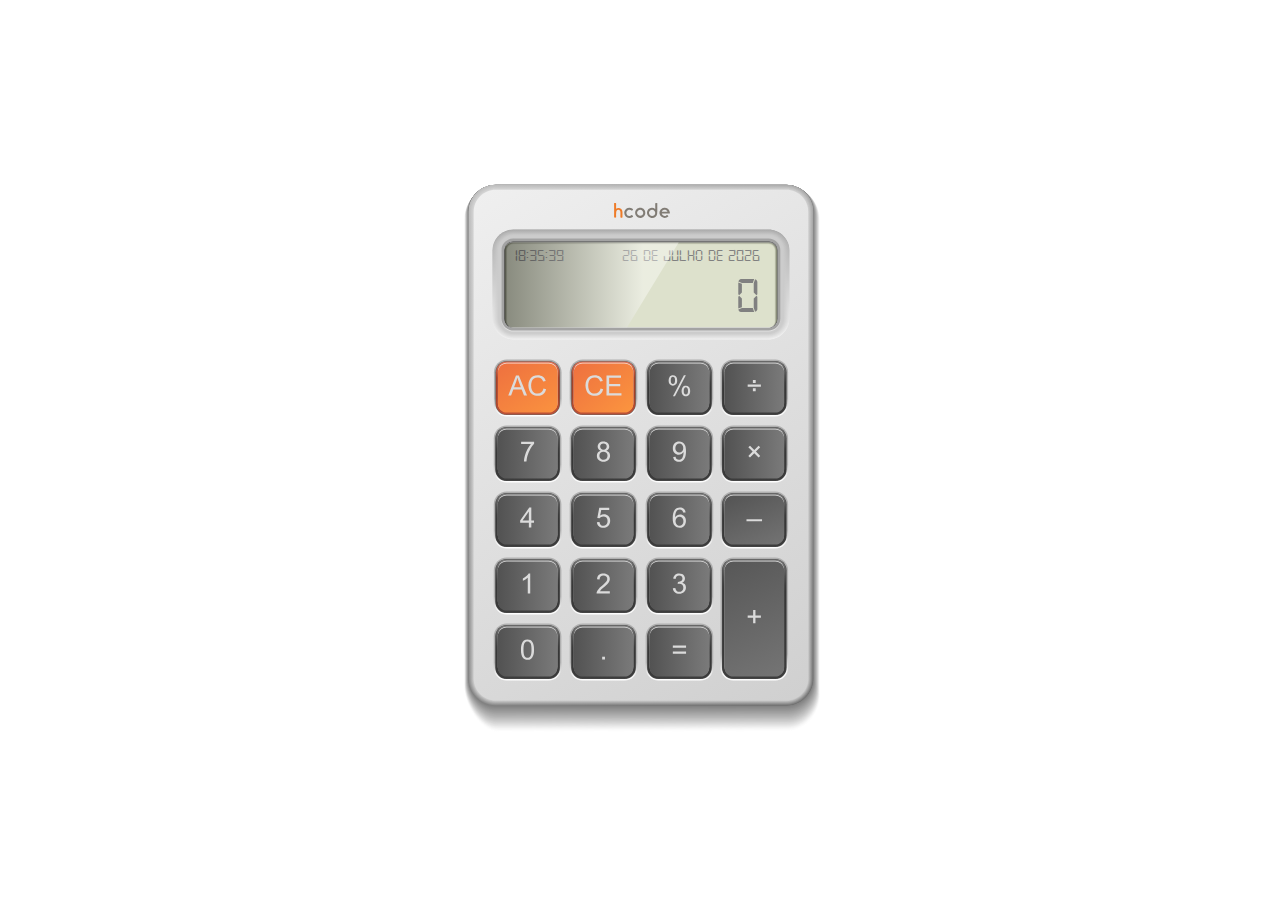
<file: calculadora/index.html>
<!DOCTYPE html>
<html>

<head>
    <meta charset="utf-8" />
    <meta http-equiv="X-UA-Compatible" content="IE=edge">
    <title>Calculadora Hcode</title>
    <meta name="viewport" content="width=device-width, initial-scale=1">
    <link rel="shortcut icon" href="/images/favicon.ico" type="image/x-icon">
    <style>
        button,
        hr,
        input {
            overflow: visible
        }

        progress,
        sub,
        sup {
            vertical-align: baseline
        }

        [type=checkbox],
        [type=radio],
        legend {
            box-sizing: border-box;
            padding: 0
        }

        html {
            line-height: 1.15;
            -webkit-text-size-adjust: 100%
        }

        body {
            margin: 0;
        }

        h1 {
            font-size: 2em;
            margin: .67em 0
        }

        hr {
            box-sizing: content-box;
            height: 0
        }

        code,
        kbd,
        pre,
        samp {
            font-family: monospace, monospace;
            font-size: 1em
        }

        a {
            background-color: transparent
        }

        abbr[title] {
            border-bottom: none;
            text-decoration: underline;
            text-decoration: underline dotted
        }

        b,
        strong {
            font-weight: bolder
        }

        small {
            font-size: 80%
        }

        sub,
        sup {
            font-size: 75%;
            line-height: 0;
            position: relative
        }

        sub {
            bottom: -.25em
        }

        sup {
            top: -.5em
        }

        img {
            border-style: none
        }

        button,
        input,
        optgroup,
        select,
        textarea {
            font-family: inherit;
            font-size: 100%;
            line-height: 1.15;
            margin: 0
        }

        button,
        select {
            text-transform: none
        }

        [type=button],
        [type=reset],
        [type=submit],
        button {
            -webkit-appearance: button
        }

        [type=button]::-moz-focus-inner,
        [type=reset]::-moz-focus-inner,
        [type=submit]::-moz-focus-inner,
        button::-moz-focus-inner {
            border-style: none;
            padding: 0
        }

        [type=button]:-moz-focusring,
        [type=reset]:-moz-focusring,
        [type=submit]:-moz-focusring,
        button:-moz-focusring {
            outline: ButtonText dotted 1px
        }

        fieldset {
            padding: .35em .75em .625em
        }

        legend {
            color: inherit;
            display: table;
            max-width: 100%;
            white-space: normal
        }

        textarea {
            overflow: auto
        }

        [type=number]::-webkit-inner-spin-button,
        [type=number]::-webkit-outer-spin-button {
            height: auto
        }

        [type=search] {
            -webkit-appearance: textfield;
            outline-offset: -2px
        }

        [type=search]::-webkit-search-decoration {
            -webkit-appearance: none
        }

        ::-webkit-file-upload-button {
            -webkit-appearance: button;
            font: inherit
        }

        details {
            display: block
        }

        summary {
            display: list-item
        }

        [hidden],
        template {
            display: none
        }

        .outer {
            display: table;
            position: absolute;
            height: 100%;
            width: 100%;
        }

        .middle {
            display: table-cell;
            vertical-align: middle;
            text-align: center;
        }

         @font-face {
            font-family: 'Digital-7';
            src: url('digital-7.ttf');
        }
        svg{
            font-family: 'Digital-7', sans-serif;
        }

        #calculadora-hcode {
            margin: 0 auto;
        } 
    </style>
</head>

<body>

    <div class="outer">
        <div class="middle">
            <svg id="calculadora-hcode" version="1.1" xmlns:x="&ns_extend;" xmlns:i="&ns_ai;" xmlns:graph="&ns_graphs;" xmlns="http://www.w3.org/2000/svg"
                xmlns:xlink="http://www.w3.org/1999/xlink" x="0px" y="0px" width="600px" height="600px" viewBox="0 0 600 600" enable-background="new 0 0 600 600"
                xml:space="preserve">
                <switch>
                    <g i:extraneous="self">
                        <g id="base">
                            <g opacity="0.5">
                                <path opacity="0" fill="#FFFFFF" d="M158.528,585.563c-18.196,0-34.621-28.526-34.621-46.722V72.043c0-18.195,14.804-33,33-33
                    					h290.484c18.196,0,33,14.805,33,33v477.03c0,18.195-14.804,35.887-33,35.887L158.528,585.563z" />
                                <path opacity="0.0222" fill="#F9F9F9" d="M158.465,584.941c-18.123,0-34.451-28.162-34.451-46.284V71.858
                    					c0-18.122,14.744-32.867,32.867-32.867h290.484c18.122,0,32.866,14.745,32.866,32.867v476.803
                    					c0,18.122-14.744,35.689-32.866,35.689L158.465,584.941z" />
                                <path opacity="0.0444" fill="#F4F4F4" d="M158.402,584.317c-18.049,0-34.282-27.796-34.282-45.845V71.674
                    					c0-18.048,14.684-32.733,32.733-32.733h290.484c18.05,0,32.733,14.685,32.733,32.733V548.25
                    					c0,18.048-14.684,35.491-32.733,35.491L158.402,584.317z" />
                                <path opacity="0.0667" fill="#EEEEEE" d="M158.339,583.695c-17.975,0-34.112-27.433-34.112-45.406V71.49
                    					c0-17.975,14.625-32.6,32.6-32.6h290.485c17.976,0,32.6,14.625,32.6,32.6v476.348c0,17.975-14.624,35.294-32.6,35.294
                    					L158.339,583.695z" />
                                <path opacity="0.0889" fill="#E8E8E8" d="M158.276,583.072c-17.902,0-33.943-27.066-33.943-44.969V71.305
                    					c0-17.901,14.564-32.466,32.466-32.466h290.484c17.902,0,32.467,14.565,32.467,32.466v476.121
                    					c0,17.901-14.564,35.097-32.467,35.097L158.276,583.072z" />
                                <path opacity="0.1111" fill="#E3E3E3" d="M158.214,582.45c-17.829,0-33.774-26.703-33.774-44.53V71.121
                    					c0-17.828,14.505-32.333,32.333-32.333h290.484c17.828,0,32.333,14.505,32.333,32.333v475.894
                    					c0,17.827-14.505,34.898-32.333,34.898L158.214,582.45z" />
                                <path opacity="0.1333" fill="#DDDDDD" d="M158.151,581.827c-17.755,0-33.604-26.338-33.604-44.093V70.937
                    					c0-17.754,14.445-32.2,32.2-32.2H447.23c17.756,0,32.2,14.446,32.2,32.2v475.665c0,17.755-14.444,34.702-32.2,34.702
                    					L158.151,581.827z" />
                                <path opacity="0.1556" fill="#D7D7D7" d="M158.088,581.204c-17.682,0-33.435-25.973-33.435-43.653V70.752
                    					c0-17.681,14.385-32.066,32.067-32.066h290.484c17.682,0,32.066,14.386,32.066,32.066V546.19
                    					c0,17.681-14.385,34.505-32.066,34.505L158.088,581.204z" />
                                <path opacity="0.1778" fill="#D2D2D2" d="M158.025,580.582c-17.608,0-33.266-25.608-33.266-43.216V70.568
                    					c0-17.607,14.325-31.934,31.933-31.934h290.484c17.608,0,31.934,14.326,31.934,31.934v475.21
                    					c0,17.608-14.325,34.307-31.934,34.307L158.025,580.582z" />
                                <path opacity="0.2" fill="#CCCCCC" d="M157.962,579.959c-17.534,0-33.096-25.243-33.096-42.777V70.383
                    					c0-17.534,14.265-31.8,31.8-31.8H447.15c17.534,0,31.8,14.266,31.8,31.8v474.984c0,17.533-14.266,34.109-31.8,34.109
                    					L157.962,579.959z" />
                                <path opacity="0.2222" fill="#C6C6C6" d="M157.899,579.336c-17.46,0-32.927-24.878-32.927-42.339V70.199
                    					c0-17.46,14.206-31.667,31.667-31.667h290.484c17.461,0,31.667,14.207,31.667,31.667v474.756
                    					c0,17.46-14.206,33.912-31.667,33.912L157.899,579.336z" />
                                <path opacity="0.2444" fill="#C1C1C1" d="M157.837,578.713c-17.388,0-32.758-24.514-32.758-41.9V70.015
                    					c0-17.387,14.146-31.533,31.534-31.533h290.484c17.388,0,31.533,14.146,31.533,31.533v474.528
                    					c0,17.387-14.146,33.715-31.533,33.715L157.837,578.713z" />
                                <path opacity="0.2667" fill="#BBBBBB" d="M157.773,578.091c-17.314,0-32.588-24.149-32.588-41.462V69.83
                    					c0-17.313,14.086-31.4,31.4-31.4H447.07c17.313,0,31.399,14.087,31.399,31.4v474.301c0,17.314-14.086,33.518-31.399,33.518
                    					L157.773,578.091z" />
                                <path opacity="0.2889" fill="#B5B5B5" d="M157.711,577.469c-17.241,0-32.419-23.785-32.419-41.025V69.646
                    					c0-17.24,14.025-31.267,31.266-31.267h290.485c17.24,0,31.267,14.027,31.267,31.267V543.72c0,17.24-14.026,33.319-31.267,33.319
                    					L157.711,577.469z" />
                                <path opacity="0.3111" fill="#B0B0B0" d="M157.648,576.846c-17.167,0-32.25-23.42-32.25-40.586V69.461
                    					c0-17.166,13.967-31.133,31.134-31.133h290.484c17.168,0,31.134,13.968,31.134,31.133v473.847
                    					c0,17.167-13.966,33.122-31.134,33.122L157.648,576.846z" />
                                <path opacity="0.3333" fill="#AAAAAA" d="M157.585,576.223c-17.094,0-32.081-23.055-32.081-40.148V69.276
                    					c0-17.092,13.907-31,31-31h290.485c17.093,0,31,13.908,31,31v473.62c0,17.092-13.907,32.924-31,32.924L157.585,576.223z"
                                />
                                <path opacity="0.3556" fill="#A4A4A4" d="M157.522,575.6c-17.02,0-31.911-22.689-31.911-39.709V69.092
                    					c0-17.019,13.846-30.866,30.866-30.866h290.485c17.02,0,30.866,13.848,30.866,30.866v473.393
                    					c0,17.02-13.847,32.727-30.866,32.727L157.522,575.6z" />
                                <path opacity="0.3778" fill="#9F9F9F" d="M157.459,574.977c-16.946,0-31.742-22.324-31.742-39.271V68.908
                    					c0-16.946,13.788-30.734,30.734-30.734h290.484c16.946,0,30.733,13.788,30.733,30.734v473.164
                    					c0,16.946-13.787,32.529-30.733,32.529L157.459,574.977z" />
                                <path opacity="0.4" fill="#999999" d="M157.396,574.354c-16.873,0-31.573-21.96-31.573-38.833V68.724
                    					c0-16.872,13.727-30.601,30.6-30.601h290.484c16.873,0,30.601,13.729,30.601,30.601V541.66
                    					c0,16.873-13.728,32.332-30.601,32.332L157.396,574.354z" />
                                <path opacity="0.4222" fill="#939393" d="M157.333,573.732c-16.799,0-31.402-21.596-31.402-38.396V68.539
                    					c0-16.799,13.667-30.467,30.466-30.467h290.485c16.8,0,30.467,13.668,30.467,30.467v472.709c0,16.8-13.667,32.135-30.467,32.135
                    					L157.333,573.732z" />
                                <path opacity="0.4444" fill="#8E8E8E" d="M157.271,573.109c-16.726,0-31.234-21.231-31.234-37.957V68.354
                    					c0-16.725,13.608-30.333,30.334-30.333h290.485c16.726,0,30.333,13.608,30.333,30.333v472.482
                    					c0,16.726-13.607,31.937-30.333,31.937L157.271,573.109z" />
                                <path opacity="0.4667" fill="#888888" d="M157.208,572.486c-16.652,0-31.064-20.866-31.064-37.518V68.17
                    					c0-16.651,13.548-30.2,30.2-30.2h290.485c16.652,0,30.2,13.549,30.2,30.2v472.255c0,16.652-13.548,31.739-30.2,31.739
                    					L157.208,572.486z" />
                                <path opacity="0.4889" fill="#828282" d="M157.145,571.863c-16.579,0-30.895-20.501-30.895-37.08V67.986
                    					c0-16.578,13.487-30.067,30.066-30.067h290.485c16.578,0,30.066,13.489,30.066,30.067v472.028
                    					c0,16.578-13.488,31.541-30.066,31.541L157.145,571.863z" />
                                <path opacity="0.5111" fill="#7D7D7D" d="M157.082,571.241c-16.505,0-30.725-20.137-30.725-36.642V67.801
                    					c0-16.504,13.428-29.933,29.933-29.933h290.486c16.505,0,29.933,13.429,29.933,29.933v471.8
                    					c0,16.505-13.428,31.344-29.933,31.344L157.082,571.241z" />
                                <path opacity="0.5333" fill="#777777" d="M157.019,570.618c-16.432,0-30.556-19.772-30.556-36.203V67.617
                    					c0-16.43,13.369-29.8,29.8-29.8h290.486c16.432,0,29.8,13.37,29.8,29.8v471.573c0,16.432-13.368,31.146-29.8,31.146
                    					L157.019,570.618z" />
                                <path opacity="0.5556" fill="#717171" d="M156.956,569.996c-16.358,0-30.387-19.407-30.387-35.766V67.433
                    					c0-16.357,13.309-29.667,29.667-29.667h290.485c16.358,0,29.667,13.309,29.667,29.667v471.345
                    					c0,16.358-13.309,30.95-29.667,30.95L156.956,569.996z" />
                                <path opacity="0.5778" fill="#6C6C6C" d="M156.893,569.373c-16.284,0-30.217-19.043-30.217-35.327V67.248
                    					c0-16.284,13.248-29.533,29.533-29.533h290.486c16.284,0,29.533,13.249,29.533,29.533v471.117
                    					c0,16.285-13.249,30.753-29.533,30.753L156.893,569.373z" />
                                <path opacity="0.6" fill="#666666" d="M156.83,568.75c-16.211,0-30.048-18.678-30.048-34.889V67.063
                    					c0-16.21,13.189-29.4,29.4-29.4h290.486c16.211,0,29.399,13.19,29.399,29.4v470.891c0,16.211-13.188,30.555-29.399,30.555
                    					L156.83,568.75z" />
                                <path opacity="0.6222" fill="#606060" d="M156.768,568.127c-16.138,0-29.88-18.313-29.88-34.45V66.879
                    					c0-16.136,13.129-29.266,29.268-29.266h290.485c16.138,0,29.267,13.13,29.267,29.266v470.663
                    					c0,16.138-13.129,30.357-29.267,30.357L156.768,568.127z" />
                                <path opacity="0.6444" fill="#5B5B5B" d="M156.704,567.505c-16.064,0-29.709-17.948-29.709-34.013V66.694
                    					c0-16.063,13.069-29.133,29.133-29.133h290.485c16.064,0,29.134,13.07,29.134,29.133V537.13c0,16.065-13.069,30.16-29.134,30.16
                    					L156.704,567.505z" />
                                <path opacity="0.6667" fill="#555555" d="M156.642,566.882c-15.991,0-29.541-17.583-29.541-33.574V66.511
                    					c0-15.99,13.009-29,29-29h290.486c15.99,0,29,13.01,29,29v470.208c0,15.99-13.01,29.962-29,29.962L156.642,566.882z" />
                                <path opacity="0.6889" fill="#4F4F4F" d="M156.578,566.259c-15.917,0-29.371-17.218-29.371-33.136V66.326
                    					c0-15.916,12.95-28.867,28.867-28.867h290.486c15.916,0,28.866,12.951,28.866,28.867v469.98
                    					c0,15.917-12.95,29.765-28.866,29.765L156.578,566.259z" />
                                <path opacity="0.7111" fill="#4A4A4A" d="M156.516,565.637c-15.844,0-29.201-16.854-29.201-32.697V66.142
                    					c0-15.843,12.889-28.733,28.732-28.733h290.486c15.844,0,28.733,12.891,28.733,28.733v469.753
                    					c0,15.845-12.89,29.567-28.733,29.567L156.516,565.637z" />
                                <path opacity="0.7333" fill="#444444" d="M156.452,565.014c-15.77,0-29.032-16.488-29.032-32.259V65.957
                    					c0-15.769,12.83-28.6,28.6-28.6h290.486c15.77,0,28.6,12.831,28.6,28.6v469.525c0,15.771-12.83,29.37-28.6,29.37
                    					L156.452,565.014z" />
                                <path opacity="0.7556" fill="#3E3E3E" d="M156.39,564.391c-15.696,0-28.863-16.123-28.863-31.82V65.773
                    					c0-15.696,12.771-28.467,28.467-28.467h290.486c15.696,0,28.467,12.771,28.467,28.467v469.298
                    					c0,15.696-12.771,29.172-28.467,29.172L156.39,564.391z" />
                                <path opacity="0.7778" fill="#393939" d="M156.327,563.768c-15.624,0-28.694-15.759-28.694-31.382V65.588
                    					c0-15.622,12.71-28.333,28.333-28.333h290.486c15.622,0,28.333,12.711,28.333,28.333v469.071
                    					c0,15.623-12.711,28.975-28.333,28.975L156.327,563.768z" />
                                <path opacity="0.8" fill="#333333" d="M156.264,563.146c-15.549,0-28.524-15.395-28.524-30.944V65.404
                    					c0-15.548,12.651-28.2,28.2-28.2h290.486c15.55,0,28.2,12.651,28.2,28.2v468.843c0,15.551-12.65,28.778-28.2,28.778
                    					L156.264,563.146z" />
                                <path opacity="0.8222" fill="#2D2D2D" d="M156.201,562.522c-15.477,0-28.355-15.029-28.355-30.506V65.219
                    					c0-15.475,12.59-28.066,28.067-28.066h290.486c15.476,0,28.066,12.591,28.066,28.066v468.617
                    					c0,15.477-12.591,28.579-28.066,28.579L156.201,562.522z" />
                                <path opacity="0.8444" fill="#282828" d="M156.138,561.9c-15.402,0-28.186-14.665-28.186-30.068V65.035
                    					c0-15.401,12.531-27.934,27.933-27.934h290.486c15.403,0,27.934,12.532,27.934,27.934v468.389
                    					c0,15.403-12.53,28.383-27.934,28.383L156.138,561.9z" />
                                <path opacity="0.8667" fill="#222222" d="M156.075,561.277c-15.329,0-28.016-14.3-28.016-29.63V64.851
                    					c0-15.328,12.471-27.8,27.8-27.8h290.487c15.329,0,27.8,12.473,27.8,27.8v468.161c0,15.33-12.471,28.186-27.8,28.186
                    					L156.075,561.277z" />
                                <path opacity="0.8889" fill="#1C1C1C" d="M156.012,560.654c-15.255,0-27.847-13.935-27.847-29.19V64.666
                    					c0-15.254,12.411-27.667,27.667-27.667h290.486c15.256,0,27.667,12.412,27.667,27.667v467.935
                    					c0,15.256-12.411,27.987-27.667,27.987L156.012,560.654z" />
                                <path opacity="0.9111" fill="#171717" d="M155.949,560.032c-15.182,0-27.677-13.57-27.677-28.754V64.482
                    					c0-15.181,12.352-27.534,27.533-27.534h290.487c15.182,0,27.533,12.353,27.533,27.534v467.707
                    					c0,15.183-12.352,27.79-27.533,27.79L155.949,560.032z" />
                                <path opacity="0.9333" fill="#111111" d="M155.887,559.409c-15.108,0-27.508-13.206-27.508-28.314V64.297
                    					c0-15.107,12.292-27.4,27.4-27.4h290.486c15.108,0,27.4,12.293,27.4,27.4v467.479c0,15.109-12.292,27.593-27.4,27.593
                    					L155.887,559.409z" />
                                <path opacity="0.9556" fill="#0B0B0B" d="M155.824,558.786c-15.035,0-27.339-12.841-27.339-27.876V64.113
                    					c0-15.034,12.232-27.267,27.267-27.267h290.487c15.035,0,27.267,12.233,27.267,27.267v467.252
                    					c0,15.035-12.231,27.395-27.267,27.395L155.824,558.786z" />
                                <path opacity="0.9778" fill="#060606" d="M155.761,558.164c-14.961,0-27.169-12.477-27.169-27.438V63.929
                    					c0-14.96,12.172-27.133,27.133-27.133h290.486c14.962,0,27.134,12.173,27.134,27.133v467.024
                    					c0,14.962-12.172,27.197-27.134,27.197L155.761,558.164z" />
                                <path d="M155.698,557.541c-14.888,0-27-12.111-27-27V63.744c0-14.887,12.112-27,27-27h290.487c14.888,0,27,12.113,27,27v466.797
                    					c0,14.889-12.112,27-27,27H155.698z" />
                            </g>
                            <g>
                                <linearGradient id="SVGID_1_" gradientUnits="userSpaceOnUse" x1="82.7842" y1="-66.4512" x2="597.344" y2="791.1471">
                                    <stop offset="0" style="stop-color:#CCCCCC" />
                                    <stop offset="0.4543" style="stop-color:#929292" />
                                    <stop offset="1" style="stop-color:#474747" />
                                </linearGradient>
                                <path fill="url(#SVGID_1_)" d="M155.698,557.541c-14.888,0-27-12.111-27-27V63.744c0-14.887,12.112-27,27-27h290.487
                    					c14.888,0,27,12.113,27,27v466.797c0,14.889-12.112,27-27,27H155.698z" />
                                <linearGradient id="SVGID_2_" gradientUnits="userSpaceOnUse" x1="82.8921" y1="-66.2725" x2="597.2014" y2="790.9083">
                                    <stop offset="0" style="stop-color:#CCCCCC" />
                                    <stop offset="0.4677" style="stop-color:#929292" />
                                    <stop offset="1" style="stop-color:#4B4B4B" />
                                </linearGradient>
                                <path fill="url(#SVGID_2_)" d="M155.698,557.395c-14.807,0-26.853-12.045-26.853-26.854V63.744
                    					c0-14.807,12.045-26.852,26.853-26.852h290.487c14.808,0,26.854,12.045,26.854,26.852v466.797
                    					c0,14.809-12.046,26.854-26.854,26.854H155.698z" />
                                <linearGradient id="SVGID_3_" gradientUnits="userSpaceOnUse" x1="82.9971" y1="-66.0977" x2="597.0575" y2="790.6683">
                                    <stop offset="0" style="stop-color:#CDCDCD" />
                                    <stop offset="0.4747" style="stop-color:#939393" />
                                    <stop offset="1" style="stop-color:#4E4E4E" />
                                </linearGradient>
                                <path fill="url(#SVGID_3_)" d="M155.698,557.248c-14.727,0-26.706-11.98-26.706-26.707V63.744
                    					c0-14.727,11.979-26.705,26.706-26.705h290.487c14.727,0,26.706,11.979,26.706,26.705v466.797
                    					c0,14.727-11.979,26.707-26.706,26.707H155.698z" />
                                <linearGradient id="SVGID_4_" gradientUnits="userSpaceOnUse" x1="83.1035" y1="-65.9199" x2="596.9117" y2="790.4257">
                                    <stop offset="0" style="stop-color:#CDCDCD" />
                                    <stop offset="0.4893" style="stop-color:#939393" />
                                    <stop offset="1" style="stop-color:#525252" />
                                </linearGradient>
                                <path fill="url(#SVGID_4_)" d="M155.697,557.1c-14.646,0-26.558-11.912-26.558-26.559V63.744
                    					c0-14.646,11.912-26.559,26.558-26.559h290.486c14.646,0,26.56,11.912,26.56,26.559v466.797
                    					c0,14.646-11.913,26.559-26.56,26.559H155.697z" />
                                <linearGradient id="SVGID_5_" gradientUnits="userSpaceOnUse" x1="83.208" y1="-65.7441" x2="596.7682" y2="790.1881">
                                    <stop offset="0" style="stop-color:#CECECE" />
                                    <stop offset="0.497" style="stop-color:#949494" />
                                    <stop offset="1" style="stop-color:#555555" />
                                </linearGradient>
                                <path fill="url(#SVGID_5_)" d="M155.698,556.953c-14.565,0-26.412-11.846-26.412-26.412V63.744
                    					c0-14.564,11.847-26.412,26.412-26.412h290.487c14.565,0,26.411,11.848,26.411,26.412v466.797
                    					c0,14.566-11.846,26.412-26.411,26.412H155.698z" />
                                <linearGradient id="SVGID_6_" gradientUnits="userSpaceOnUse" x1="83.3154" y1="-65.5654" x2="596.6234" y2="789.9464">
                                    <stop offset="0" style="stop-color:#CECECE" />
                                    <stop offset="0.5091" style="stop-color:#949494" />
                                    <stop offset="1" style="stop-color:#595959" />
                                </linearGradient>
                                <path fill="url(#SVGID_6_)" d="M155.698,556.807c-14.486,0-26.265-11.779-26.265-26.266V63.744
                    					c0-14.484,11.779-26.264,26.265-26.264h290.486c14.485,0,26.265,11.779,26.265,26.264v466.797
                    					c0,14.486-11.779,26.266-26.265,26.266H155.698z" />
                                <linearGradient id="SVGID_7_" gradientUnits="userSpaceOnUse" x1="83.4209" y1="-65.3906" x2="596.4808" y2="789.7079">
                                    <stop offset="0" style="stop-color:#CECECE" />
                                    <stop offset="0.5263" style="stop-color:#949494" />
                                    <stop offset="1" style="stop-color:#5D5D5D" />
                                </linearGradient>
                                <path fill="url(#SVGID_7_)" d="M155.698,556.66c-14.404,0-26.118-11.715-26.118-26.119V63.744
                    					c0-14.404,11.713-26.117,26.118-26.117h290.487c14.404,0,26.118,11.713,26.118,26.117v466.797
                    					c0,14.404-11.714,26.119-26.118,26.119H155.698z" />
                                <linearGradient id="SVGID_8_" gradientUnits="userSpaceOnUse" x1="83.5264" y1="-65.2139" x2="596.3358" y2="789.467">
                                    <stop offset="0" style="stop-color:#CFCFCF" />
                                    <stop offset="0.5354" style="stop-color:#959595" />
                                    <stop offset="1" style="stop-color:#606060" />
                                </linearGradient>
                                <path fill="url(#SVGID_8_)" d="M155.698,556.512c-14.324,0-25.971-11.646-25.971-25.971V63.744
                    					c0-14.324,11.646-25.971,25.971-25.971h290.487c14.324,0,25.971,11.646,25.971,25.971v466.797
                    					c0,14.324-11.646,25.971-25.971,25.971H155.698z" />
                                <linearGradient id="SVGID_9_" gradientUnits="userSpaceOnUse" x1="83.6328" y1="-65.0361" x2="596.19" y2="789.2244">
                                    <stop offset="0" style="stop-color:#CFCFCF" />
                                    <stop offset="0.5546" style="stop-color:#959595" />
                                    <stop offset="1" style="stop-color:#646464" />
                                </linearGradient>
                                <path fill="url(#SVGID_9_)" d="M155.698,556.365c-14.244,0-25.823-11.58-25.823-25.824V63.744
                    					c0-14.242,11.58-25.822,25.823-25.822h290.487c14.243,0,25.823,11.58,25.823,25.822v466.797
                    					c0,14.244-11.58,25.824-25.823,25.824H155.698z" />
                                <linearGradient id="SVGID_10_" gradientUnits="userSpaceOnUse" x1="83.7402" y1="-64.8594" x2="596.0486" y2="788.9865">
                                    <stop offset="0" style="stop-color:#CFCFCF" />
                                    <stop offset="0.5751" style="stop-color:#959595" />
                                    <stop offset="1" style="stop-color:#686868" />
                                </linearGradient>
                                <path fill="url(#SVGID_10_)" d="M155.698,556.219c-14.163,0-25.676-11.514-25.676-25.676V63.744
                    					c0-14.162,11.513-25.676,25.676-25.676h290.486c14.163,0,25.677,11.514,25.677,25.676v466.799
                    					c0,14.162-11.514,25.676-25.677,25.676H155.698z" />
                                <linearGradient id="SVGID_11_" gradientUnits="userSpaceOnUse" x1="83.8457" y1="-64.6826" x2="595.9026" y2="788.7443">
                                    <stop offset="0" style="stop-color:#D0D0D0" />
                                    <stop offset="0.5861" style="stop-color:#969696" />
                                    <stop offset="1" style="stop-color:#6B6B6B" />
                                </linearGradient>
                                <path fill="url(#SVGID_11_)" d="M155.698,556.07c-14.083,0-25.529-11.447-25.529-25.529V63.744
                    					c0-14.082,11.447-25.529,25.529-25.529h290.487c14.083,0,25.529,11.447,25.529,25.529v466.797
                    					c0,14.082-11.446,25.529-25.529,25.529H155.698z" />
                                <linearGradient id="SVGID_12_" gradientUnits="userSpaceOnUse" x1="83.9512" y1="-64.5078" x2="595.7601" y2="788.5056">
                                    <stop offset="0" style="stop-color:#D0D0D0" />
                                    <stop offset="0.6092" style="stop-color:#969696" />
                                    <stop offset="1" style="stop-color:#6F6F6F" />
                                </linearGradient>
                                <path fill="url(#SVGID_12_)" d="M155.698,555.924c-14.002,0-25.382-11.381-25.382-25.383V63.744
                    					c0-14.002,11.38-25.383,25.382-25.383h290.486c14.003,0,25.383,11.381,25.383,25.383v466.797
                    					c0,14.002-11.38,25.383-25.383,25.383H155.698z" />
                                <linearGradient id="SVGID_13_" gradientUnits="userSpaceOnUse" x1="84.0576" y1="-64.3281" x2="595.6143" y2="788.265">
                                    <stop offset="0" style="stop-color:#D1D1D1" />
                                    <stop offset="0.6214" style="stop-color:#979797" />
                                    <stop offset="1" style="stop-color:#727272" />
                                </linearGradient>
                                <path fill="url(#SVGID_13_)" d="M155.698,555.777c-13.922,0-25.235-11.314-25.235-25.236V63.744
                    					c0-13.92,11.313-25.234,25.235-25.234h290.487c13.921,0,25.235,11.314,25.235,25.234v466.797
                    					c0,13.922-11.314,25.236-25.235,25.236H155.698z" />
                                <linearGradient id="SVGID_14_" gradientUnits="userSpaceOnUse" x1="84.1641" y1="-64.1523" x2="595.4719" y2="788.026">
                                    <stop offset="0" style="stop-color:#D1D1D1" />
                                    <stop offset="0.6476" style="stop-color:#979797" />
                                    <stop offset="1" style="stop-color:#767676" />
                                </linearGradient>
                                <path fill="url(#SVGID_14_)" d="M155.698,555.631c-13.841,0-25.088-11.248-25.088-25.09V63.744
                    					c0-13.84,11.247-25.088,25.088-25.088h290.488c13.841,0,25.088,11.248,25.088,25.088v466.797
                    					c0,13.842-11.247,25.09-25.088,25.09H155.698z" />
                                <linearGradient id="SVGID_15_" gradientUnits="userSpaceOnUse" x1="84.2695" y1="-63.9756" x2="595.3268" y2="787.7852">
                                    <stop offset="0" style="stop-color:#D1D1D1" />
                                    <stop offset="0.676" style="stop-color:#979797" />
                                    <stop offset="1" style="stop-color:#7A7A7A" />
                                </linearGradient>
                                <path fill="url(#SVGID_15_)" d="M155.698,555.482c-13.761,0-24.941-11.18-24.941-24.941V63.744
                    					c0-13.76,11.181-24.941,24.941-24.941h290.487c13.761,0,24.941,11.182,24.941,24.941v466.797
                    					c0,13.762-11.181,24.941-24.941,24.941H155.698z" />
                                <linearGradient id="SVGID_16_" gradientUnits="userSpaceOnUse" x1="84.376" y1="-63.7988" x2="595.1827" y2="787.5444">
                                    <stop offset="0" style="stop-color:#D2D2D2" />
                                    <stop offset="0.6913" style="stop-color:#989898" />
                                    <stop offset="1" style="stop-color:#7D7D7D" />
                                </linearGradient>
                                <path fill="url(#SVGID_16_)" d="M155.698,555.336c-13.681,0-24.794-11.115-24.794-24.795V63.744
                    					c0-13.68,11.114-24.793,24.794-24.793h290.487c13.68,0,24.794,11.113,24.794,24.793v466.797
                    					c0,13.68-11.114,24.795-24.794,24.795H155.698z" />
                                <linearGradient id="SVGID_17_" gradientUnits="userSpaceOnUse" x1="84.4814" y1="-63.6221" x2="595.0386" y2="787.305">
                                    <stop offset="0" style="stop-color:#D2D2D2" />
                                    <stop offset="0.7239" style="stop-color:#989898" />
                                    <stop offset="1" style="stop-color:#818181" />
                                </linearGradient>
                                <path fill="url(#SVGID_17_)" d="M155.698,555.189c-13.6,0-24.647-11.049-24.647-24.648V63.744
                    					c0-13.6,11.047-24.646,24.647-24.646h290.487c13.6,0,24.647,11.047,24.647,24.646v466.797c0,13.6-11.048,24.648-24.647,24.648
                    					H155.698z" />
                                <linearGradient id="SVGID_18_" gradientUnits="userSpaceOnUse" x1="84.5879" y1="-63.4443" x2="594.8944" y2="787.0652">
                                    <stop offset="0" style="stop-color:#D3D3D3" />
                                    <stop offset="0.7415" style="stop-color:#999999" />
                                    <stop offset="1" style="stop-color:#848484" />
                                </linearGradient>
                                <path fill="url(#SVGID_18_)" d="M155.698,555.041c-13.519,0-24.5-10.98-24.5-24.5V63.744c0-13.518,10.981-24.5,24.5-24.5
                    					h290.487c13.519,0,24.5,10.982,24.5,24.5v466.797c0,13.52-10.981,24.5-24.5,24.5H155.698z" />
                                <linearGradient id="SVGID_19_" gradientUnits="userSpaceOnUse" x1="84.6943" y1="-63.2676" x2="594.7504" y2="786.8243">
                                    <stop offset="0" style="stop-color:#D3D3D3" />
                                    <stop offset="0.7792" style="stop-color:#999999" />
                                    <stop offset="1" style="stop-color:#888888" />
                                </linearGradient>
                                <path fill="url(#SVGID_19_)" d="M155.698,554.895c-13.438,0-24.353-10.914-24.353-24.354V63.744
                    					c0-13.438,10.915-24.352,24.353-24.352h290.487c13.438,0,24.353,10.914,24.353,24.352v466.797
                    					c0,13.439-10.914,24.354-24.353,24.354H155.698z" />
                                <linearGradient id="SVGID_20_" gradientUnits="userSpaceOnUse" x1="84.8003" y1="-63.0918" x2="594.6058" y2="786.5826">
                                    <stop offset="0" style="stop-color:#D3D3D3" />
                                    <stop offset="0.8212" style="stop-color:#999999" />
                                    <stop offset="1" style="stop-color:#8C8C8C" />
                                </linearGradient>
                                <path fill="url(#SVGID_20_)" d="M155.698,554.748c-13.358,0-24.206-10.848-24.206-24.207V63.744
                    					c0-13.357,10.848-24.205,24.206-24.205h290.487c13.358,0,24.206,10.848,24.206,24.205v466.797
                    					c0,13.359-10.848,24.207-24.206,24.207H155.698z" />
                                <linearGradient id="SVGID_21_" gradientUnits="userSpaceOnUse" x1="84.9063" y1="-62.915" x2="594.4629" y2="786.3445">
                                    <stop offset="0" style="stop-color:#D4D4D4" />
                                    <stop offset="0.8439" style="stop-color:#9A9A9A" />
                                    <stop offset="1" style="stop-color:#8F8F8F" />
                                </linearGradient>
                                <path fill="url(#SVGID_21_)" d="M155.698,554.602c-13.277,0-24.059-10.783-24.059-24.061V63.744
                    					c0-13.277,10.781-24.059,24.059-24.059h290.487c13.277,0,24.059,10.781,24.059,24.059v466.797
                    					c0,13.277-10.781,24.061-24.059,24.061H155.698z" />
                                <linearGradient id="SVGID_22_" gradientUnits="userSpaceOnUse" x1="85.0127" y1="-62.7373" x2="594.3171" y2="786.102">
                                    <stop offset="0" style="stop-color:#D4D4D4" />
                                    <stop offset="0.8935" style="stop-color:#9A9A9A" />
                                    <stop offset="1" style="stop-color:#939393" />
                                </linearGradient>
                                <path fill="url(#SVGID_22_)" d="M155.698,554.453c-13.197,0-23.912-10.715-23.912-23.912V63.744
                    					c0-13.195,10.715-23.91,23.912-23.91h290.487c13.197,0,23.911,10.715,23.911,23.91v466.797
                    					c0,13.197-10.714,23.912-23.911,23.912H155.698z" />
                                <linearGradient id="SVGID_23_" gradientUnits="userSpaceOnUse" x1="85.1187" y1="-62.5605" x2="594.1733" y2="785.8625">
                                    <stop offset="0" style="stop-color:#D4D4D4" />
                                    <stop offset="0.9495" style="stop-color:#9A9A9A" />
                                    <stop offset="1" style="stop-color:#979797" />
                                </linearGradient>
                                <path fill="url(#SVGID_23_)" d="M155.698,554.307c-13.116,0-23.765-10.648-23.765-23.766V63.744
                    					c0-13.115,10.648-23.764,23.765-23.764h290.487c13.116,0,23.765,10.648,23.765,23.764v466.797
                    					c0,13.117-10.648,23.766-23.765,23.766H155.698z" />
                                <linearGradient id="SVGID_24_" gradientUnits="userSpaceOnUse" x1="85.2236" y1="-62.3848" x2="594.0286" y2="785.6221">
                                    <stop offset="0" style="stop-color:#D5D5D5" />
                                    <stop offset="0.9802" style="stop-color:#9B9B9B" />
                                    <stop offset="1" style="stop-color:#9A9A9A" />
                                </linearGradient>
                                <path fill="url(#SVGID_24_)" d="M155.698,554.158c-13.036,0-23.618-10.58-23.618-23.617V63.744
                    					c0-13.035,10.582-23.617,23.618-23.617h290.487c13.036,0,23.617,10.582,23.617,23.617v466.797
                    					c0,13.037-10.581,23.617-23.617,23.617H155.698z" />
                                <linearGradient id="SVGID_25_" gradientUnits="userSpaceOnUse" x1="85.3301" y1="-62.208" x2="593.8854" y2="785.3828">
                                    <stop offset="0" style="stop-color:#D5D5D5" />
                                    <stop offset="1" style="stop-color:#9E9E9E" />
                                </linearGradient>
                                <path fill="url(#SVGID_25_)" d="M155.698,554.012c-12.956,0-23.471-10.514-23.471-23.471V63.744
                    					c0-12.955,10.515-23.471,23.471-23.471h290.487c12.955,0,23.471,10.516,23.471,23.471v466.797
                    					c0,12.957-10.516,23.471-23.471,23.471H155.698z" />
                                <linearGradient id="SVGID_26_" gradientUnits="userSpaceOnUse" x1="85.4365" y1="-62.0303" x2="593.7405" y2="785.1415">
                                    <stop offset="0" style="stop-color:#D6D6D6" />
                                    <stop offset="1" style="stop-color:#A1A1A1" />
                                </linearGradient>
                                <path fill="url(#SVGID_26_)" d="M155.698,553.865c-12.875,0-23.324-10.449-23.324-23.324V63.744
                    					c0-12.875,10.449-23.322,23.324-23.322h290.487c12.875,0,23.323,10.447,23.323,23.322v466.797
                    					c0,12.875-10.448,23.324-23.323,23.324H155.698z" />
                                <linearGradient id="SVGID_27_" gradientUnits="userSpaceOnUse" x1="85.543" y1="-61.8535" x2="593.5972" y2="784.9021">
                                    <stop offset="0" style="stop-color:#D6D6D6" />
                                    <stop offset="1" style="stop-color:#A5A5A5" />
                                </linearGradient>
                                <path fill="url(#SVGID_27_)" d="M155.698,553.719c-12.795,0-23.176-10.383-23.176-23.178V63.744
                    					c0-12.793,10.381-23.176,23.176-23.176h290.487c12.795,0,23.177,10.383,23.177,23.176v466.797
                    					c0,12.795-10.382,23.178-23.177,23.178H155.698z" />
                                <linearGradient id="SVGID_28_" gradientUnits="userSpaceOnUse" x1="85.6484" y1="-61.6777" x2="593.4529" y2="784.6617">
                                    <stop offset="0" style="stop-color:#D6D6D6" />
                                    <stop offset="1" style="stop-color:#A9A9A9" />
                                </linearGradient>
                                <path fill="url(#SVGID_28_)" d="M155.698,553.57c-12.714,0-23.029-10.314-23.029-23.029V63.744
                    					c0-12.713,10.315-23.029,23.029-23.029h290.487c12.714,0,23.029,10.316,23.029,23.029v466.797
                    					c0,12.715-10.315,23.029-23.029,23.029H155.698z" />
                                <linearGradient id="SVGID_29_" gradientUnits="userSpaceOnUse" x1="85.7559" y1="-61.499" x2="593.3098" y2="784.4229">
                                    <stop offset="0" style="stop-color:#D7D7D7" />
                                    <stop offset="1" style="stop-color:#ACACAC" />
                                </linearGradient>
                                <path fill="url(#SVGID_29_)" d="M155.698,553.424c-12.633,0-22.882-10.248-22.882-22.883V63.744
                    					c0-12.633,10.249-22.881,22.882-22.881h290.487c12.634,0,22.883,10.248,22.883,22.881v466.797
                    					c0,12.635-10.249,22.883-22.883,22.883H155.698z" />
                                <linearGradient id="SVGID_30_" gradientUnits="userSpaceOnUse" x1="85.8604" y1="-61.3242" x2="593.1655" y2="784.1829">
                                    <stop offset="0" style="stop-color:#D7D7D7" />
                                    <stop offset="1" style="stop-color:#B0B0B0" />
                                </linearGradient>
                                <path fill="url(#SVGID_30_)" d="M155.698,553.277c-12.553,0-22.735-10.184-22.735-22.736V63.744
                    					c0-12.553,10.183-22.734,22.735-22.734h290.487c12.553,0,22.735,10.182,22.735,22.734v466.797
                    					c0,12.553-10.183,22.736-22.735,22.736H155.698z" />
                                <linearGradient id="SVGID_31_" gradientUnits="userSpaceOnUse" x1="85.9678" y1="-61.1465" x2="593.0215" y2="783.9417">
                                    <stop offset="0" style="stop-color:#D7D7D7" />
                                    <stop offset="1" style="stop-color:#B4B4B4" />
                                </linearGradient>
                                <path fill="url(#SVGID_31_)" d="M155.698,553.131c-12.472,0-22.588-10.117-22.588-22.59V63.744
                    					c0-12.471,10.116-22.588,22.588-22.588h290.487c12.473,0,22.589,10.117,22.589,22.588v466.797
                    					c0,12.473-10.116,22.59-22.589,22.59H155.698z" />
                                <linearGradient id="SVGID_32_" gradientUnits="userSpaceOnUse" x1="86.0728" y1="-60.9697" x2="592.8768" y2="783.7023">
                                    <stop offset="0" style="stop-color:#D8D8D8" />
                                    <stop offset="1" style="stop-color:#B7B7B7" />
                                </linearGradient>
                                <path fill="url(#SVGID_32_)" d="M155.698,552.982c-12.392,0-22.441-10.049-22.441-22.441V63.744
                    					c0-12.391,10.049-22.441,22.441-22.441h290.487c12.392,0,22.441,10.051,22.441,22.441v466.797
                    					c0,12.393-10.05,22.441-22.441,22.441H155.698z" />
                                <linearGradient id="SVGID_33_" gradientUnits="userSpaceOnUse" x1="86.1787" y1="-60.793" x2="592.7322" y2="783.4615">
                                    <stop offset="0" style="stop-color:#D8D8D8" />
                                    <stop offset="1" style="stop-color:#BBBBBB" />
                                </linearGradient>
                                <path fill="url(#SVGID_33_)" d="M155.698,552.836c-12.312,0-22.294-9.982-22.294-22.295V63.744
                    					c0-12.311,9.983-22.293,22.294-22.293h290.487c12.312,0,22.294,9.982,22.294,22.293v466.797
                    					c0,12.313-9.982,22.295-22.294,22.295H155.698z" />
                                <linearGradient id="SVGID_34_" gradientUnits="userSpaceOnUse" x1="86.2852" y1="-60.6162" x2="592.5881" y2="783.2207">
                                    <stop offset="0" style="stop-color:#D9D9D9" />
                                    <stop offset="1" style="stop-color:#BEBEBE" />
                                </linearGradient>
                                <path fill="url(#SVGID_34_)" d="M155.698,552.688c-12.231,0-22.147-9.914-22.147-22.146V63.744
                    					c0-12.23,9.916-22.146,22.147-22.146h290.487c12.23,0,22.147,9.916,22.147,22.146v466.797c0,12.232-9.917,22.146-22.147,22.146
                    					H155.698z" />
                                <linearGradient id="SVGID_35_" gradientUnits="userSpaceOnUse" x1="86.3916" y1="-60.4404" x2="592.4448" y2="782.9803">
                                    <stop offset="0" style="stop-color:#D9D9D9" />
                                    <stop offset="1" style="stop-color:#C2C2C2" />
                                </linearGradient>
                                <path fill="url(#SVGID_35_)" d="M468.185,530.541c0,12.15-9.85,22-22,22H155.698c-12.15,0-22-9.85-22-22V63.744
                    					c0-12.15,9.85-22,22-22h290.487c12.15,0,22,9.85,22,22V530.541z" />
                            </g>
                            <linearGradient id="SVGID_36_" gradientUnits="userSpaceOnUse" x1="86.3916" y1="-60.4404" x2="592.4448" y2="782.9803">
                                <stop offset="0" style="stop-color:#F5F5F5" />
                                <stop offset="1" style="stop-color:#C2C2C2" />
                            </linearGradient>
                            <path fill="url(#SVGID_36_)" d="M468.185,530.541c0,12.15-9.85,22-22,22H155.698c-12.15,0-22-9.85-22-22V63.744
                    				c0-12.15,9.85-22,22-22h290.487c12.15,0,22,9.85,22,22V530.541z" />
                            <g>
                                <path fill="#BCC49A" d="M173.458,179.502c-4.962,0-9-4.039-9-9v-68.125c0-4.961,4.038-9,9-9h254.966c4.963,0,9,4.039,9,9v68.125
                    					c0,4.961-4.037,9-9,9H173.458z" />
                                <g>
                                    <linearGradient id="SVGID_37_" gradientUnits="userSpaceOnUse" x1="300.9409" y1="193.501" x2="300.9409" y2="81.1239">
                                        <stop offset="0" style="stop-color:#F2F2F2" />
                                        <stop offset="0.2559" style="stop-color:#E4E4E4" />
                                        <stop offset="0.7391" style="stop-color:#BFBFBF" />
                                        <stop offset="1" style="stop-color:#A8A8A8" />
                                    </linearGradient>
                                    <path fill="url(#SVGID_37_)" d="M173.458,191.502c-11.579,0-21-9.422-21-21v-68.125c0-11.578,9.421-21,21-21h254.966
                    						c11.578,0,21,9.422,21,21v68.125c0,11.578-9.422,21-21,21H173.458z" />
                                    <linearGradient id="SVGID_38_" gradientUnits="userSpaceOnUse" x1="300.9414" y1="193.23" x2="300.9414" y2="81.3871">
                                        <stop offset="0" style="stop-color:#F0F0F0" />
                                        <stop offset="0.2679" style="stop-color:#E2E2E2" />
                                        <stop offset="0.7738" style="stop-color:#BDBDBD" />
                                        <stop offset="1" style="stop-color:#AAAAAA" />
                                    </linearGradient>
                                    <path fill="url(#SVGID_38_)" d="M173.458,191.24c-11.436,0-20.739-9.303-20.739-20.738v-68.125
                    						c0-11.436,9.303-20.738,20.739-20.738h254.966c11.435,0,20.739,9.303,20.739,20.738v68.125
                    						c0,11.436-9.305,20.738-20.739,20.738H173.458z" />
                                    <linearGradient id="SVGID_39_" gradientUnits="userSpaceOnUse" x1="300.9409" y1="192.9585" x2="300.9409" y2="81.6497">
                                        <stop offset="0" style="stop-color:#EFEFEF" />
                                        <stop offset="0.2743" style="stop-color:#E1E1E1" />
                                        <stop offset="0.7925" style="stop-color:#BCBCBC" />
                                        <stop offset="1" style="stop-color:#ABABAB" />
                                    </linearGradient>
                                    <path fill="url(#SVGID_39_)" d="M173.458,190.979c-11.293,0-20.479-9.184-20.479-20.477v-68.125
                    						c0-11.293,9.186-20.477,20.479-20.477h254.966c11.292,0,20.479,9.184,20.479,20.477v68.125
                    						c0,11.293-9.187,20.477-20.479,20.477H173.458z" />
                                    <linearGradient id="SVGID_40_" gradientUnits="userSpaceOnUse" x1="300.9414" y1="192.6895" x2="300.9414" y2="81.9108">
                                        <stop offset="0" style="stop-color:#EDEDED" />
                                        <stop offset="0.2883" style="stop-color:#DFDFDF" />
                                        <stop offset="0.8331" style="stop-color:#BABABA" />
                                        <stop offset="1" style="stop-color:#ADADAD" />
                                    </linearGradient>
                                    <path fill="url(#SVGID_40_)" d="M173.458,190.719c-11.149,0-20.217-9.068-20.217-20.217v-68.125
                    						c0-11.148,9.068-20.217,20.217-20.217h254.966c11.148,0,20.218,9.068,20.218,20.217v68.125
                    						c0,11.148-9.069,20.217-20.218,20.217H173.458z" />
                                    <linearGradient id="SVGID_41_" gradientUnits="userSpaceOnUse" x1="300.9409" y1="192.418" x2="300.9409" y2="82.1735">
                                        <stop offset="0" style="stop-color:#EBEBEB" />
                                        <stop offset="0.3" style="stop-color:#DDDDDD" />
                                        <stop offset="0.8669" style="stop-color:#B8B8B8" />
                                        <stop offset="1" style="stop-color:#AEAEAE" />
                                    </linearGradient>
                                    <path fill="url(#SVGID_41_)" d="M173.458,190.457c-11.006,0-19.957-8.949-19.957-19.955v-68.125
                    						c0-11.006,8.951-19.955,19.957-19.955h254.966c11.005,0,19.956,8.949,19.956,19.955v68.125
                    						c0,11.006-8.951,19.955-19.956,19.955H173.458z" />
                                    <linearGradient id="SVGID_42_" gradientUnits="userSpaceOnUse" x1="300.9409" y1="192.1489" x2="300.9409" y2="82.4346">
                                        <stop offset="0" style="stop-color:#EAEAEA" />
                                        <stop offset="0.3127" style="stop-color:#DCDCDC" />
                                        <stop offset="0.9038" style="stop-color:#B7B7B7" />
                                        <stop offset="1" style="stop-color:#B0B0B0" />
                                    </linearGradient>
                                    <path fill="url(#SVGID_42_)" d="M173.458,190.197c-10.862,0-19.695-8.832-19.695-19.695v-68.125
                    						c0-10.863,8.833-19.695,19.695-19.695h254.966c10.861,0,19.695,8.832,19.695,19.695v68.125
                    						c0,10.863-8.834,19.695-19.695,19.695H173.458z" />
                                    <linearGradient id="SVGID_43_" gradientUnits="userSpaceOnUse" x1="300.9409" y1="191.8779" x2="300.9409" y2="82.6978">
                                        <stop offset="0" style="stop-color:#E8E8E8" />
                                        <stop offset="0.3267" style="stop-color:#DADADA" />
                                        <stop offset="0.9441" style="stop-color:#B5B5B5" />
                                        <stop offset="1" style="stop-color:#B1B1B1" />
                                    </linearGradient>
                                    <path fill="url(#SVGID_43_)" d="M173.458,189.936c-10.72,0-19.435-8.715-19.435-19.434v-68.125
                    						c0-10.719,8.715-19.434,19.435-19.434h254.966c10.719,0,19.435,8.715,19.435,19.434v68.125
                    						c0,10.719-8.716,19.434-19.435,19.434H173.458z" />
                                    <linearGradient id="SVGID_44_" gradientUnits="userSpaceOnUse" x1="300.9409" y1="191.6084" x2="300.9409" y2="82.9584">
                                        <stop offset="0" style="stop-color:#E6E6E6" />
                                        <stop offset="0.3477" style="stop-color:#D8D8D8" />
                                        <stop offset="1" style="stop-color:#B3B3B3" />
                                    </linearGradient>
                                    <path fill="url(#SVGID_44_)" d="M173.458,189.676c-10.577,0-19.174-8.598-19.174-19.174v-68.125
                    						c0-10.576,8.598-19.174,19.174-19.174h254.965c10.575,0,19.174,8.598,19.174,19.174v68.125
                    						c0,10.576-8.599,19.174-19.174,19.174H173.458z" />
                                    <linearGradient id="SVGID_45_" gradientUnits="userSpaceOnUse" x1="300.9414" y1="191.3374" x2="300.9414" y2="83.2215">
                                        <stop offset="0" style="stop-color:#E5E5E5" />
                                        <stop offset="0.3655" style="stop-color:#D7D7D7" />
                                        <stop offset="1" style="stop-color:#B5B5B5" />
                                    </linearGradient>
                                    <path fill="url(#SVGID_45_)" d="M173.458,189.414c-10.433,0-18.913-8.48-18.913-18.912v-68.123
                    						c0-10.436,8.479-18.914,18.913-18.914h254.966c10.432,0,18.913,8.479,18.913,18.914v68.123
                    						c0,10.432-8.481,18.912-18.913,18.912H173.458z" />
                                    <linearGradient id="SVGID_46_" gradientUnits="userSpaceOnUse" x1="300.9409" y1="191.0684" x2="300.9409" y2="83.4846">
                                        <stop offset="0" style="stop-color:#E3E3E3" />
                                        <stop offset="0.3855" style="stop-color:#D5D5D5" />
                                        <stop offset="1" style="stop-color:#B6B6B6" />
                                    </linearGradient>
                                    <path fill="url(#SVGID_46_)" d="M173.458,189.154c-10.29,0-18.652-8.363-18.652-18.652v-68.123
                    						c0-10.291,8.362-18.652,18.652-18.652h254.966c10.289,0,18.652,8.361,18.652,18.652v68.123
                    						c0,10.289-8.363,18.652-18.652,18.652H173.458z" />
                                    <linearGradient id="SVGID_47_" gradientUnits="userSpaceOnUse" x1="300.9414" y1="190.7969" x2="300.9414" y2="83.7453">
                                        <stop offset="0" style="stop-color:#E1E1E1" />
                                        <stop offset="0.4161" style="stop-color:#D3D3D3" />
                                        <stop offset="1" style="stop-color:#B8B8B8" />
                                    </linearGradient>
                                    <path fill="url(#SVGID_47_)" d="M173.458,188.893c-10.147,0-18.392-8.244-18.392-18.391v-68.123
                    						c0-10.148,8.245-18.393,18.392-18.393h254.965c10.146,0,18.392,8.244,18.392,18.393v68.123
                    						c0,10.146-8.246,18.391-18.392,18.391H173.458z" />
                                    <linearGradient id="SVGID_48_" gradientUnits="userSpaceOnUse" x1="300.9414" y1="190.5259" x2="300.9414" y2="84.0084">
                                        <stop offset="0" style="stop-color:#E0E0E0" />
                                        <stop offset="0.4337" style="stop-color:#D2D2D2" />
                                        <stop offset="1" style="stop-color:#B9B9B9" />
                                    </linearGradient>
                                    <path fill="url(#SVGID_48_)" d="M173.458,188.631c-10.003,0-18.13-8.127-18.13-18.129v-68.123
                    						c0-10.004,8.127-18.131,18.13-18.131h254.966c10.002,0,18.131,8.127,18.131,18.131v68.123c0,10.002-8.129,18.129-18.131,18.129
                    						H173.458z" />
                                    <linearGradient id="SVGID_49_" gradientUnits="userSpaceOnUse" x1="300.9409" y1="190.2563" x2="300.9409" y2="84.2691">
                                        <stop offset="0" style="stop-color:#DEDEDE" />
                                        <stop offset="0.4742" style="stop-color:#D0D0D0" />
                                        <stop offset="1" style="stop-color:#BBBBBB" />
                                    </linearGradient>
                                    <path fill="url(#SVGID_49_)" d="M173.458,188.371c-9.86,0-17.87-8.01-17.87-17.869v-68.125c0-9.859,8.01-17.869,17.87-17.869
                    						h254.966c9.859,0,17.869,8.01,17.869,17.869v68.125c0,9.859-8.01,17.869-17.869,17.869H173.458z" />
                                    <linearGradient id="SVGID_50_" gradientUnits="userSpaceOnUse" x1="300.9414" y1="189.9854" x2="300.9414" y2="84.5322">
                                        <stop offset="0" style="stop-color:#DDDDDD" />
                                        <stop offset="0.4977" style="stop-color:#CFCFCF" />
                                        <stop offset="1" style="stop-color:#BCBCBC" />
                                    </linearGradient>
                                    <path fill="url(#SVGID_50_)" d="M173.458,188.109c-9.717,0-17.609-7.891-17.609-17.607v-68.123
                    						c0-9.719,7.892-17.609,17.609-17.609h254.965c9.716,0,17.609,7.891,17.609,17.609v68.123c0,9.717-7.894,17.607-17.609,17.607
                    						H173.458z" />
                                    <linearGradient id="SVGID_51_" gradientUnits="userSpaceOnUse" x1="300.9409" y1="189.7163" x2="300.9409" y2="84.7933">
                                        <stop offset="0" style="stop-color:#DBDBDB" />
                                        <stop offset="0.5528" style="stop-color:#CDCDCD" />
                                        <stop offset="1" style="stop-color:#BEBEBE" />
                                    </linearGradient>
                                    <path fill="url(#SVGID_51_)" d="M173.458,187.85c-9.573,0-17.348-7.775-17.348-17.348v-68.123
                    						c0-9.574,7.774-17.35,17.348-17.35h254.966c9.572,0,17.348,7.775,17.348,17.35v68.123c0,9.572-7.775,17.348-17.348,17.348
                    						H173.458z" />
                                    <linearGradient id="SVGID_52_" gradientUnits="userSpaceOnUse" x1="300.9409" y1="189.4448" x2="300.9409" y2="85.056">
                                        <stop offset="0" style="stop-color:#D9D9D9" />
                                        <stop offset="0.6049" style="stop-color:#CBCBCB" />
                                        <stop offset="1" style="stop-color:#BFBFBF" />
                                    </linearGradient>
                                    <path fill="url(#SVGID_52_)" d="M173.458,187.588c-9.43,0-17.087-7.656-17.087-17.086v-68.123
                    						c0-9.432,7.657-17.088,17.087-17.088h254.966c9.43,0,17.087,7.656,17.087,17.088v68.123c0,9.43-7.657,17.086-17.087,17.086
                    						H173.458z" />
                                    <linearGradient id="SVGID_53_" gradientUnits="userSpaceOnUse" x1="300.9409" y1="189.1758" x2="300.9409" y2="85.3171">
                                        <stop offset="0" style="stop-color:#D8D8D8" />
                                        <stop offset="0.6694" style="stop-color:#CACACA" />
                                        <stop offset="1" style="stop-color:#C1C1C1" />
                                    </linearGradient>
                                    <path fill="url(#SVGID_53_)" d="M173.458,187.328c-9.288,0-16.827-7.539-16.827-16.826v-68.123
                    						c0-9.289,7.539-16.828,16.827-16.828h254.965c9.286,0,16.826,7.539,16.826,16.828v68.123c0,9.287-7.54,16.826-16.826,16.826
                    						H173.458z" />
                                    <linearGradient id="SVGID_54_" gradientUnits="userSpaceOnUse" x1="300.9414" y1="188.9043" x2="300.9414" y2="85.5798">
                                        <stop offset="0" style="stop-color:#D6D6D6" />
                                        <stop offset="0.7837" style="stop-color:#C8C8C8" />
                                        <stop offset="1" style="stop-color:#C3C3C3" />
                                    </linearGradient>
                                    <path fill="url(#SVGID_54_)" d="M173.458,187.066c-9.144,0-16.565-7.422-16.565-16.564v-68.123
                    						c0-9.145,7.421-16.566,16.565-16.566h254.966c9.143,0,16.565,7.422,16.565,16.566v68.123c0,9.143-7.423,16.564-16.565,16.564
                    						H173.458z" />
                                    <linearGradient id="SVGID_55_" gradientUnits="userSpaceOnUse" x1="300.9414" y1="188.6353" x2="300.9414" y2="85.8429">
                                        <stop offset="0" style="stop-color:#D4D4D4" />
                                        <stop offset="0.9031" style="stop-color:#C6C6C6" />
                                        <stop offset="1" style="stop-color:#C4C4C4" />
                                    </linearGradient>
                                    <path fill="url(#SVGID_55_)" d="M173.458,186.807c-9,0-16.304-7.305-16.304-16.305v-68.125c0-9,7.304-16.303,16.304-16.303
                    						h254.966c8.999,0,16.305,7.303,16.305,16.303v68.125c0,9-7.306,16.305-16.305,16.305H173.458z" />
                                    <linearGradient id="SVGID_56_" gradientUnits="userSpaceOnUse" x1="300.9414" y1="188.3643" x2="300.9414" y2="86.104">
                                        <stop offset="0" style="stop-color:#D3D3D3" />
                                        <stop offset="1" style="stop-color:#C6C6C6" />
                                    </linearGradient>
                                    <path fill="url(#SVGID_56_)" d="M173.458,186.545c-8.858,0-16.044-7.188-16.044-16.043v-68.125
                    						c0-8.857,7.186-16.043,16.044-16.043h254.965c8.856,0,16.044,7.186,16.044,16.043v68.125c0,8.855-7.188,16.043-16.044,16.043
                    						H173.458z" />
                                    <linearGradient id="SVGID_57_" gradientUnits="userSpaceOnUse" x1="300.9414" y1="188.0928" x2="300.9414" y2="86.3667">
                                        <stop offset="0" style="stop-color:#D1D1D1" />
                                        <stop offset="1" style="stop-color:#C7C7C7" />
                                    </linearGradient>
                                    <path fill="url(#SVGID_57_)" d="M173.458,186.283c-8.714,0-15.783-7.068-15.783-15.781v-68.125
                    						c0-8.713,7.069-15.781,15.783-15.781h254.966c8.713,0,15.783,7.068,15.783,15.781v68.125c0,8.713-7.07,15.781-15.783,15.781
                    						H173.458z" />
                                    <linearGradient id="SVGID_58_" gradientUnits="userSpaceOnUse" x1="300.9409" y1="187.8237" x2="300.9409" y2="86.6278">
                                        <stop offset="0" style="stop-color:#CFCFCF" />
                                        <stop offset="1" style="stop-color:#C9C9C9" />
                                    </linearGradient>
                                    <path fill="url(#SVGID_58_)" d="M173.458,186.023c-8.57,0-15.521-6.951-15.521-15.521v-68.125
                    						c0-8.57,6.951-15.521,15.521-15.521h254.966c8.57,0,15.521,6.951,15.521,15.521v68.125c0,8.57-6.951,15.521-15.521,15.521
                    						H173.458z" />
                                    <linearGradient id="SVGID_59_" gradientUnits="userSpaceOnUse" x1="300.9409" y1="187.5522" x2="300.9409" y2="86.8904">
                                        <stop offset="0" style="stop-color:#CECECE" />
                                        <stop offset="1" style="stop-color:#CACACA" />
                                    </linearGradient>
                                    <path fill="url(#SVGID_59_)" d="M173.458,185.762c-8.428,0-15.261-6.834-15.261-15.26v-68.125
                    						c0-8.426,6.833-15.26,15.261-15.26h254.966c8.427,0,15.261,6.834,15.261,15.26v68.125c0,8.426-6.834,15.26-15.261,15.26
                    						H173.458z" />
                                    <path fill="#CCCCCC" d="M443.424,170.502c0,8.283-6.717,15-15,15H173.458c-8.284,0-15-6.717-15-15v-68.125
                    						c0-8.283,6.716-15,15-15h254.966c8.283,0,15,6.717,15,15V170.502z" />
                                </g>
                                <path fill="#BCC49A" d="M173.458,179.502c-4.962,0-9-4.039-9-9v-68.125c0-4.961,4.038-9,9-9h254.966c4.963,0,9,4.039,9,9v68.125
                    					c0,4.961-4.037,9-9,9H173.458z" />
                                <text id="display" text-anchor="end" transform="matrix(1 0 0 1 420 164)" font-family="'Digital-7'" font-size="50"></text>
                                <text id="hora" text-anchor="start" transform="matrix(1 0 0 1 175 113)" font-family="'Digital-7'" font-size="17.0079"></text>
                                <text id="data" text-anchor="end" transform="matrix(1 0 0 1 420 113)" font-family="'Digital-7'" font-size="17.0079"></text>
                                <path fill="#E0E0E0" d="M428.424,91.385H173.458c-6.616,0-12,5.385-12,12v68.125c0,6.615,5.384,12,12,12h254.966
                    					c6.617,0,12-5.385,12-12v-68.125C440.424,96.77,435.041,91.385,428.424,91.385z M437.424,171.51c0,4.961-4.037,9-9,9H173.458
                    					c-4.962,0-9-4.039-9-9v-68.125c0-4.961,4.038-9,9-9h254.966c4.963,0,9,4.039,9,9V171.51z" />
                                <path fill="#A3A3A3" d="M428.424,90.377H173.458c-6.616,0-12,5.385-12,12v68.125c0,6.615,5.384,12,12,12h254.966
                    					c6.617,0,12-5.385,12-12v-68.125C440.424,95.762,435.041,90.377,428.424,90.377z M437.424,170.502c0,4.961-4.037,9-9,9H173.458
                    					c-4.962,0-9-4.039-9-9v-68.125c0-4.961,4.038-9,9-9h254.966c4.963,0,9,4.039,9,9V170.502z" />
                                <g opacity="0.5">
                                    <path d="M173.458,179.502c-4.962,0-9-4.039-9-9v-68.125c0-4.961,4.038-9,9-9h254.966c4.963,0,9,4.039,9,9v68.125
                    						c0,4.961-4.037,9-9,9H173.458z" />
                                    <path fill="#0C0C0C" d="M173.458,179.502c-4.883,0-8.857-3.975-8.857-8.857v-68.269c0-4.882,3.974-8.857,8.857-8.857h254.966
                    						c4.884,0,8.856,3.975,8.856,8.857v68.269c0,4.882-3.973,8.857-8.856,8.857H173.458z" />
                                    <path fill="#181818" d="M173.458,179.502c-4.804,0-8.714-3.911-8.714-8.714v-68.411c0-4.803,3.91-8.714,8.714-8.714h254.966
                    						c4.805,0,8.715,3.911,8.715,8.714v68.411c0,4.804-3.91,8.714-8.715,8.714H173.458z" />
                                    <path fill="#242424" d="M173.458,179.502c-4.726,0-8.571-3.846-8.571-8.571v-68.554c0-4.725,3.846-8.571,8.571-8.571h254.966
                    						c4.727,0,8.571,3.847,8.571,8.571v68.554c0,4.725-3.845,8.571-8.571,8.571H173.458z" />
                                    <path fill="#313131" d="M173.458,179.502c-4.647,0-8.429-3.783-8.429-8.429v-68.696c0-4.646,3.782-8.429,8.429-8.429h254.966
                    						c4.648,0,8.429,3.782,8.429,8.429v68.696c0,4.646-3.78,8.429-8.429,8.429H173.458z" />
                                    <path fill="#3D3D3D" d="M173.458,179.502c-4.568,0-8.286-3.718-8.286-8.286v-68.839c0-4.568,3.718-8.286,8.286-8.286h254.966
                    						c4.569,0,8.285,3.718,8.285,8.286v68.839c0,4.568-3.716,8.286-8.285,8.286H173.458z" />
                                    <path fill="#494949" d="M173.458,179.502c-4.489,0-8.143-3.654-8.143-8.143v-68.982c0-4.489,3.653-8.143,8.143-8.143h254.966
                    						c4.49,0,8.143,3.654,8.143,8.143v68.982c0,4.488-3.652,8.143-8.143,8.143H173.458z" />
                                    <path fill="#555555" d="M173.458,179.502c-4.411,0-8-3.59-8-8v-69.125c0-4.41,3.589-8,8-8h254.966c4.411,0,8,3.59,8,8v69.125
                    						c0,4.41-3.589,8-8,8H173.458z" />
                                    <path fill="#616161" d="M173.458,179.502c-4.332,0-7.857-3.525-7.857-7.857v-69.268c0-4.332,3.525-7.857,7.857-7.857h254.966
                    						c4.332,0,7.857,3.525,7.857,7.857v69.268c0,4.332-3.525,7.857-7.857,7.857H173.458z" />
                                    <path fill="#6D6D6D" d="M173.458,179.502c-4.253,0-7.714-3.461-7.714-7.714v-69.411c0-4.253,3.461-7.714,7.714-7.714h254.966
                    						c4.254,0,7.715,3.461,7.715,7.714v69.411c0,4.253-3.461,7.714-7.715,7.714H173.458z" />
                                    <path fill="#797979" d="M173.458,179.502c-4.175,0-7.571-3.397-7.571-7.571v-69.554c0-4.174,3.396-7.571,7.571-7.571h254.966
                    						c4.175,0,7.571,3.397,7.571,7.571v69.554c0,4.174-3.396,7.571-7.571,7.571H173.458z" />
                                    <path fill="#868686" d="M173.458,179.502c-4.096,0-7.429-3.333-7.429-7.429v-69.696c0-4.096,3.333-7.429,7.429-7.429h254.966
                    						c4.097,0,7.429,3.333,7.429,7.429v69.696c0,4.096-3.332,7.429-7.429,7.429H173.458z" />
                                    <path fill="#929292" d="M173.458,179.502c-4.018,0-7.286-3.269-7.286-7.286v-69.839c0-4.017,3.268-7.285,7.286-7.285h254.966
                    						c4.018,0,7.285,3.269,7.285,7.285v69.839c0,4.017-3.268,7.286-7.285,7.286H173.458z" />
                                    <path fill="#9E9E9E" d="M173.458,179.502c-3.938,0-7.143-3.205-7.143-7.143v-69.982c0-3.938,3.205-7.143,7.143-7.143h254.966
                    						c3.939,0,7.143,3.204,7.143,7.143v69.982c0,3.938-3.203,7.143-7.143,7.143H173.458z" />
                                    <path fill="#AAAAAA" d="M173.458,179.502c-3.86,0-7-3.141-7-7v-70.125c0-3.859,3.14-7,7-7h254.966c3.859,0,7,3.141,7,7v70.125
                    						c0,3.859-3.141,7-7,7H173.458z" />
                                    <path fill="#B6B6B6" d="M173.458,179.502c-3.781,0-6.857-3.076-6.857-6.857v-70.268c0-3.78,3.076-6.857,6.857-6.857h254.966
                    						c3.781,0,6.857,3.077,6.857,6.857v70.268c0,3.781-3.076,6.857-6.857,6.857H173.458z" />
                                    <path fill="#C2C2C2" d="M173.458,179.502c-3.702,0-6.714-3.012-6.714-6.714v-70.411c0-3.702,3.012-6.714,6.714-6.714h254.966
                    						c3.702,0,6.714,3.012,6.714,6.714v70.411c0,3.702-3.012,6.714-6.714,6.714H173.458z" />
                                    <path fill="#CECECE" d="M173.458,179.502c-3.624,0-6.571-2.948-6.571-6.572v-70.553c0-3.623,2.948-6.572,6.571-6.572h254.966
                    						c3.624,0,6.571,2.949,6.571,6.572v70.553c0,3.624-2.947,6.572-6.571,6.572H173.458z" />
                                    <path fill="#DBDBDB" d="M173.458,179.502c-3.545,0-6.428-2.884-6.428-6.429v-70.696c0-3.545,2.883-6.429,6.428-6.429h254.966
                    						c3.545,0,6.429,2.884,6.429,6.429v70.696c0,3.545-2.884,6.429-6.429,6.429H173.458z" />
                                    <path fill="#E7E7E7" d="M173.458,179.502c-3.466,0-6.286-2.82-6.286-6.286v-70.839c0-3.466,2.819-6.286,6.286-6.286h254.966
                    						c3.466,0,6.286,2.819,6.286,6.286v70.839c0,3.466-2.82,6.286-6.286,6.286H173.458z" />
                                    <path fill="#F3F3F3" d="M173.458,179.502c-3.387,0-6.143-2.756-6.143-6.143v-70.982c0-3.387,2.755-6.143,6.143-6.143h254.966
                    						c3.387,0,6.143,2.755,6.143,6.143v70.982c0,3.387-2.756,6.143-6.143,6.143H173.458z" />
                                    <path fill="#FFFFFF" d="M173.458,179.502c-3.309,0-6-2.691-6-6v-71.125c0-3.309,2.691-6,6-6h254.966c3.309,0,6,2.691,6,6
                    						v71.125c0,3.309-2.691,6-6,6H173.458z" />
                                </g>
                                <linearGradient id="SVGID_60_" gradientUnits="userSpaceOnUse" x1="159.6675" y1="137.0479" x2="303.0522" y2="137.0479">
                                    <stop offset="0" style="stop-color:#000000" />
                                    <stop offset="1" style="stop-color:#FFFFFF" />
                                </linearGradient>
                                <path opacity="0.4" fill="url(#SVGID_60_)" d="M173.331,94.594c-4.892,0-8.873,3.98-8.873,8.873v67.162
                    					c0,4.893,3.981,8.873,8.873,8.873h113.608l51.74-84.908H173.331z" />
                            </g>
                        </g>
                        <g id="buttons">
                            <g class="btn-ac">
                                <linearGradient id="SVGID_61_" gradientUnits="userSpaceOnUse" x1="187.7412" y1="268.6016" x2="187.7412" y2="250.5344">
                                    <stop offset="0" style="stop-color:#FFFFFF" />
                                    <stop offset="0.1942" style="stop-color:#F8F8F8" />
                                    <stop offset="0.4701" style="stop-color:#E6E6E6" />
                                    <stop offset="0.7932" style="stop-color:#C7C7C7" />
                                    <stop offset="1" style="stop-color:#B0B0B0" />
                                </linearGradient>
                                <path fill="url(#SVGID_61_)" d="M166.776,268.602c-7.088,0-12.854-5.766-12.854-12.854v-31.402
                    					c0-7.088,5.766-12.854,12.854-12.854h41.93c7.088,0,12.854,5.766,12.854,12.854v31.402c0,7.088-5.766,12.854-12.854,12.854
                    					H166.776z" />
                                <path fill="#616161" d="M166.776,267.102c-6.261,0-11.354-5.094-11.354-11.354v-31.402c0-6.26,5.093-11.354,11.354-11.354h41.93
                    					c6.261,0,11.354,5.094,11.354,11.354v31.402c0,6.26-5.093,11.354-11.354,11.354H166.776z" />
                                <linearGradient id="SVGID_62_" gradientUnits="userSpaceOnUse" x1="187.7412" y1="266.6016" x2="187.7412" y2="213.3196">
                                    <stop offset="0" style="stop-color:#BD5338" />
                                    <stop offset="0.328" style="stop-color:#A64127" />
                                    <stop offset="0.6882" style="stop-color:#A64127" />
                                    <stop offset="1" style="stop-color:#E0765A" />
                                </linearGradient>
                                <path fill="url(#SVGID_62_)" d="M219.56,255.748c0,5.994-4.859,10.854-10.854,10.854h-41.93
                    					c-5.994,0-10.854-4.859-10.854-10.854v-31.402c0-5.994,4.859-10.854,10.854-10.854h41.93c5.994,0,10.854,4.859,10.854,10.854
                    					V255.748z" />
                                <linearGradient id="SVGID_63_" class="btn-light" gradientUnits="userSpaceOnUse" x1="187.7412" y1="169.3364" x2="187.7412" y2="309.3546">
                                    <stop offset="0" style="stop-color:#FFFFFF" />
                                    <stop offset="1" style="stop-color:#FFFFFF" />
                                </linearGradient>
                                <path opacity="0.8" fill="url(#SVGID_63_)" d="M166.776,263.758c-4.883,0-8.854-3.973-8.854-8.854v-31.402
                    					c0-4.883,3.971-8.854,8.854-8.854h41.93c4.881,0,8.854,3.971,8.854,8.854v31.402c0,4.881-3.973,8.854-8.854,8.854H166.776z"
                                />
                                <linearGradient id="SVGID_64_" gradientUnits="userSpaceOnUse" x1="155.207" y1="191.9209" x2="225.488" y2="295.8864">
                                    <stop offset="0" style="stop-color:#EB673F" />
                                    <stop offset="1" style="stop-color:#FFA03F" />
                                </linearGradient>
                                <path fill="url(#SVGID_64_)" d="M166.776,264.602c-4.883,0-8.854-3.971-8.854-8.854v-31.402c0-4.881,3.971-8.854,8.854-8.854
                    					h41.93c4.881,0,8.854,3.973,8.854,8.854v31.402c0,4.883-3.973,8.854-8.854,8.854H166.776z" />
                            </g>
                            <g class="btn-ce">
                                <linearGradient id="SVGID_65_" gradientUnits="userSpaceOnUse" x1="263.5166" y1="268.6016" x2="263.5166" y2="250.5344">
                                    <stop offset="0" style="stop-color:#FFFFFF" />
                                    <stop offset="0.1942" style="stop-color:#F8F8F8" />
                                    <stop offset="0.4701" style="stop-color:#E6E6E6" />
                                    <stop offset="0.7932" style="stop-color:#C7C7C7" />
                                    <stop offset="1" style="stop-color:#B0B0B0" />
                                </linearGradient>
                                <path fill="url(#SVGID_65_)" d="M242.551,268.602c-7.088,0-12.854-5.766-12.854-12.854v-31.402
                    					c0-7.088,5.766-12.854,12.854-12.854h41.932c7.088,0,12.854,5.766,12.854,12.854v31.402c0,7.088-5.766,12.854-12.854,12.854
                    					H242.551z" />
                                <path fill="#616161" d="M242.551,267.102c-6.261,0-11.354-5.094-11.354-11.354v-31.402c0-6.26,5.093-11.354,11.354-11.354
                    					h41.932c6.262,0,11.354,5.094,11.354,11.354v31.402c0,6.26-5.092,11.354-11.354,11.354H242.551z" />
                                <linearGradient id="SVGID_66_" gradientUnits="userSpaceOnUse" x1="263.5166" y1="266.6016" x2="263.5166" y2="213.3196">
                                    <stop offset="0" style="stop-color:#BD5338" />
                                    <stop offset="0.328" style="stop-color:#A64127" />
                                    <stop offset="0.6882" style="stop-color:#A64127" />
                                    <stop offset="1" style="stop-color:#E0765A" />
                                </linearGradient>
                                <path fill="url(#SVGID_66_)" d="M295.336,255.748c0,5.994-4.859,10.854-10.854,10.854h-41.932
                    					c-5.994,0-10.854-4.859-10.854-10.854v-31.402c0-5.994,4.859-10.854,10.854-10.854h41.932c5.994,0,10.854,4.859,10.854,10.854
                    					V255.748z" />
                                <linearGradient id="SVGID_67_" class="btn-light" gradientUnits="userSpaceOnUse" x1="263.5166" y1="169.3364" x2="263.5166" y2="309.3546">
                                    <stop offset="0" style="stop-color:#FFFFFF" />
                                    <stop offset="1" style="stop-color:#FFFFFF" />
                                </linearGradient>
                                <path opacity="0.8" fill="url(#SVGID_67_)" d="M242.551,263.758c-4.883,0-8.854-3.973-8.854-8.854v-31.402
                    					c0-4.883,3.971-8.854,8.854-8.854h41.932c4.881,0,8.854,3.971,8.854,8.854v31.402c0,4.881-3.973,8.854-8.854,8.854H242.551z"
                                />
                                <linearGradient id="SVGID_68_" gradientUnits="userSpaceOnUse" x1="224.3481" y1="196.7173" x2="304.3507" y2="285.2199">
                                    <stop offset="0" style="stop-color:#EB673F" />
                                    <stop offset="1" style="stop-color:#FFA03F" />
                                </linearGradient>
                                <path fill="url(#SVGID_68_)" d="M242.551,264.602c-4.883,0-8.854-3.971-8.854-8.854v-31.402c0-4.881,3.971-8.854,8.854-8.854
                    					h41.932c4.881,0,8.854,3.973,8.854,8.854v31.402c0,4.883-3.973,8.854-8.854,8.854H242.551z" />
                            </g>
                            <g class="btn-porcento">
                                <linearGradient id="SVGID_69_" gradientUnits="userSpaceOnUse" x1="339.4473" y1="268.6016" x2="339.4473" y2="250.5344">
                                    <stop offset="0" style="stop-color:#FFFFFF" />
                                    <stop offset="0.1942" style="stop-color:#F8F8F8" />
                                    <stop offset="0.4701" style="stop-color:#E6E6E6" />
                                    <stop offset="0.7932" style="stop-color:#C7C7C7" />
                                    <stop offset="1" style="stop-color:#B0B0B0" />
                                </linearGradient>
                                <path fill="url(#SVGID_69_)" d="M318.482,268.602c-7.088,0-12.854-5.766-12.854-12.854v-31.402
                    					c0-7.088,5.766-12.854,12.854-12.854h41.93c7.088,0,12.854,5.766,12.854,12.854v31.402c0,7.088-5.766,12.854-12.854,12.854
                    					H318.482z" />
                                <path fill="#4D4D4D" d="M318.482,267.102c-6.262,0-11.354-5.094-11.354-11.354v-31.402c0-6.26,5.092-11.354,11.354-11.354h41.93
                    					c6.26,0,11.354,5.094,11.354,11.354v31.402c0,6.26-5.094,11.354-11.354,11.354H318.482z" />
                                <linearGradient id="SVGID_70_" gradientUnits="userSpaceOnUse" x1="339.4473" y1="266.6016" x2="339.4473" y2="213.3196">
                                    <stop offset="0" style="stop-color:#3D3D3D" />
                                    <stop offset="0.1393" style="stop-color:#393939" />
                                    <stop offset="0.4946" style="stop-color:#363636" />
                                    <stop offset="0.5978" style="stop-color:#3B3B3B" />
                                    <stop offset="0.7271" style="stop-color:#4B4B4B" />
                                    <stop offset="0.8697" style="stop-color:#646464" />
                                    <stop offset="1" style="stop-color:#828282" />
                                </linearGradient>
                                <path fill="url(#SVGID_70_)" d="M371.266,255.748c0,5.994-4.859,10.854-10.854,10.854h-41.93
                    					c-5.994,0-10.854-4.859-10.854-10.854v-31.402c0-5.994,4.859-10.854,10.854-10.854h41.93c5.994,0,10.854,4.859,10.854,10.854
                    					V255.748z" />
                                <linearGradient id="SVGID_71_" class="btn-light" gradientUnits="userSpaceOnUse" x1="339.4473" y1="169.4004" x2="339.4473" y2="309.1791">
                                    <stop offset="0" style="stop-color:#FFFFFF" />
                                    <stop offset="1" style="stop-color:#FFFFFF" />
                                </linearGradient>
                                <path opacity="0.8" fill="url(#SVGID_71_)" d="M318.518,263.66c-4.875,0-8.838-3.965-8.838-8.838v-31.35
                    					c0-4.873,3.963-8.838,8.838-8.838h41.859c4.873,0,8.838,3.965,8.838,8.838v31.35c0,4.873-3.965,8.838-8.838,8.838H318.518z"
                                />
                                <linearGradient id="SVGID_72_" gradientUnits="userSpaceOnUse" x1="309.6289" y1="240.0469" x2="369.2656" y2="240.0469">
                                    <stop offset="0" style="stop-color:#525252" />
                                    <stop offset="1" style="stop-color:#7A7A7A" />
                                </linearGradient>
                                <path fill="url(#SVGID_72_)" d="M318.482,264.602c-4.883,0-8.854-3.971-8.854-8.854v-31.402c0-4.881,3.971-8.854,8.854-8.854
                    					h41.93c4.881,0,8.854,3.973,8.854,8.854v31.402c0,4.883-3.973,8.854-8.854,8.854H318.482z" />
                            </g>
                            <g class="btn-divisao">
                                <linearGradient id="SVGID_73_" gradientUnits="userSpaceOnUse" x1="414.2949" y1="268.6016" x2="414.2949" y2="250.5344">
                                    <stop offset="0" style="stop-color:#FFFFFF" />
                                    <stop offset="0.1942" style="stop-color:#F8F8F8" />
                                    <stop offset="0.4701" style="stop-color:#E6E6E6" />
                                    <stop offset="0.7932" style="stop-color:#C7C7C7" />
                                    <stop offset="1" style="stop-color:#B0B0B0" />
                                </linearGradient>
                                <path fill="url(#SVGID_73_)" d="M393.33,268.602c-7.088,0-12.854-5.766-12.854-12.854v-31.402
                    					c0-7.088,5.766-12.854,12.854-12.854h41.93c7.088,0,12.854,5.766,12.854,12.854v31.402c0,7.088-5.766,12.854-12.854,12.854
                    					H393.33z" />
                                <path fill="#4D4D4D" d="M393.33,267.102c-6.26,0-11.354-5.094-11.354-11.354v-31.402c0-6.26,5.094-11.354,11.354-11.354h41.93
                    					c6.262,0,11.354,5.094,11.354,11.354v31.402c0,6.26-5.092,11.354-11.354,11.354H393.33z" />
                                <linearGradient id="SVGID_74_" gradientUnits="userSpaceOnUse" x1="414.2949" y1="266.6016" x2="414.2949" y2="213.3196">
                                    <stop offset="0" style="stop-color:#3D3D3D" />
                                    <stop offset="0.1393" style="stop-color:#393939" />
                                    <stop offset="0.4946" style="stop-color:#363636" />
                                    <stop offset="0.5978" style="stop-color:#3B3B3B" />
                                    <stop offset="0.7271" style="stop-color:#4B4B4B" />
                                    <stop offset="0.8697" style="stop-color:#646464" />
                                    <stop offset="1" style="stop-color:#828282" />
                                </linearGradient>
                                <path fill="url(#SVGID_74_)" d="M446.113,255.748c0,5.994-4.859,10.854-10.854,10.854h-41.93
                    					c-5.994,0-10.854-4.859-10.854-10.854v-31.402c0-5.994,4.859-10.854,10.854-10.854h41.93c5.994,0,10.854,4.859,10.854,10.854
                    					V255.748z" />
                                <linearGradient id="SVGID_75_" class="btn-light" gradientUnits="userSpaceOnUse" x1="414.2949" y1="169.4004" x2="414.2949" y2="309.1791">
                                    <stop offset="0" style="stop-color:#FFFFFF" />
                                    <stop offset="1" style="stop-color:#FFFFFF" />
                                </linearGradient>
                                <path opacity="0.8" fill="url(#SVGID_75_)" d="M393.365,263.66c-4.875,0-8.838-3.965-8.838-8.838v-31.35
                    					c0-4.873,3.963-8.838,8.838-8.838h41.859c4.873,0,8.838,3.965,8.838,8.838v31.35c0,4.873-3.965,8.838-8.838,8.838H393.365z"
                                />
                                <linearGradient id="SVGID_76_" gradientUnits="userSpaceOnUse" x1="384.4766" y1="240.0469" x2="444.1133" y2="240.0469">
                                    <stop offset="0" style="stop-color:#525252" />
                                    <stop offset="1" style="stop-color:#7A7A7A" />
                                </linearGradient>
                                <path fill="url(#SVGID_76_)" d="M393.33,264.602c-4.883,0-8.854-3.971-8.854-8.854v-31.402c0-4.881,3.971-8.854,8.854-8.854
                    					h41.93c4.881,0,8.854,3.973,8.854,8.854v31.402c0,4.883-3.973,8.854-8.854,8.854H393.33z" />
                            </g>
                            <g class="btn-9">
                                <linearGradient id="SVGID_77_" gradientUnits="userSpaceOnUse" x1="339.4473" y1="334.6016" x2="339.4473" y2="316.5345">
                                    <stop offset="0" style="stop-color:#FFFFFF" />
                                    <stop offset="0.1942" style="stop-color:#F8F8F8" />
                                    <stop offset="0.4701" style="stop-color:#E6E6E6" />
                                    <stop offset="0.7932" style="stop-color:#C7C7C7" />
                                    <stop offset="1" style="stop-color:#B0B0B0" />
                                </linearGradient>
                                <path fill="url(#SVGID_77_)" d="M318.482,334.602c-7.088,0-12.854-5.766-12.854-12.854v-31.404
                    					c0-7.086,5.766-12.852,12.854-12.852h41.93c7.088,0,12.854,5.766,12.854,12.852v31.404c0,7.088-5.766,12.854-12.854,12.854
                    					H318.482z" />
                                <path fill="#4D4D4D" d="M318.482,333.102c-6.262,0-11.354-5.094-11.354-11.354v-31.404c0-6.26,5.092-11.352,11.354-11.352h41.93
                    					c6.26,0,11.354,5.092,11.354,11.352v31.404c0,6.26-5.094,11.354-11.354,11.354H318.482z" />
                                <linearGradient id="SVGID_78_" gradientUnits="userSpaceOnUse" x1="339.4473" y1="332.6016" x2="339.4473" y2="279.3201">
                                    <stop offset="0" style="stop-color:#3D3D3D" />
                                    <stop offset="0.1393" style="stop-color:#393939" />
                                    <stop offset="0.4946" style="stop-color:#363636" />
                                    <stop offset="0.5978" style="stop-color:#3B3B3B" />
                                    <stop offset="0.7271" style="stop-color:#4B4B4B" />
                                    <stop offset="0.8697" style="stop-color:#646464" />
                                    <stop offset="1" style="stop-color:#828282" />
                                </linearGradient>
                                <path fill="url(#SVGID_78_)" d="M371.266,321.748c0,5.994-4.859,10.854-10.854,10.854h-41.93
                    					c-5.994,0-10.854-4.859-10.854-10.854v-31.404c0-5.992,4.859-10.852,10.854-10.852h41.93c5.994,0,10.854,4.859,10.854,10.852
                    					V321.748z" />
                                <linearGradient id="SVGID_79_" class="btn-light" gradientUnits="userSpaceOnUse" x1="339.4473" y1="235.3999" x2="339.4473" y2="375.1801">
                                    <stop offset="0" style="stop-color:#FFFFFF" />
                                    <stop offset="1" style="stop-color:#FFFFFF" />
                                </linearGradient>
                                <path opacity="0.8" fill="url(#SVGID_79_)" d="M318.518,329.66c-4.875,0-8.838-3.965-8.838-8.838v-31.352
                    					c0-4.873,3.963-8.836,8.838-8.836h41.859c4.873,0,8.838,3.963,8.838,8.836v31.352c0,4.873-3.965,8.838-8.838,8.838H318.518z"
                                />
                                <linearGradient id="SVGID_80_" gradientUnits="userSpaceOnUse" x1="309.6289" y1="306.0469" x2="369.2656" y2="306.0469">
                                    <stop offset="0" style="stop-color:#525252" />
                                    <stop offset="1" style="stop-color:#7A7A7A" />
                                </linearGradient>
                                <path fill="url(#SVGID_80_)" d="M318.482,330.602c-4.883,0-8.854-3.971-8.854-8.854v-31.404c0-4.881,3.971-8.852,8.854-8.852
                    					h41.93c4.881,0,8.854,3.971,8.854,8.852v31.404c0,4.883-3.973,8.854-8.854,8.854H318.482z" />
                            </g>
                            <g class="btn-6">
                                <linearGradient id="SVGID_81_" gradientUnits="userSpaceOnUse" x1="339.4473" y1="400.6016" x2="339.4473" y2="382.5344">
                                    <stop offset="0" style="stop-color:#FFFFFF" />
                                    <stop offset="0.1942" style="stop-color:#F8F8F8" />
                                    <stop offset="0.4701" style="stop-color:#E6E6E6" />
                                    <stop offset="0.7932" style="stop-color:#C7C7C7" />
                                    <stop offset="1" style="stop-color:#B0B0B0" />
                                </linearGradient>
                                <path fill="url(#SVGID_81_)" d="M318.482,400.602c-7.088,0-12.854-5.766-12.854-12.854v-31.404
                    					c0-7.086,5.766-12.852,12.854-12.852h41.93c7.088,0,12.854,5.766,12.854,12.852v31.404c0,7.088-5.766,12.854-12.854,12.854
                    					H318.482z" />
                                <path fill="#4D4D4D" d="M318.482,399.102c-6.262,0-11.354-5.094-11.354-11.354v-31.404c0-6.26,5.092-11.352,11.354-11.352h41.93
                    					c6.26,0,11.354,5.092,11.354,11.352v31.404c0,6.26-5.094,11.354-11.354,11.354H318.482z" />
                                <linearGradient id="SVGID_82_" gradientUnits="userSpaceOnUse" x1="339.4473" y1="398.6016" x2="339.4473" y2="345.3196">
                                    <stop offset="0" style="stop-color:#3D3D3D" />
                                    <stop offset="0.1393" style="stop-color:#393939" />
                                    <stop offset="0.4946" style="stop-color:#363636" />
                                    <stop offset="0.5978" style="stop-color:#3B3B3B" />
                                    <stop offset="0.7271" style="stop-color:#4B4B4B" />
                                    <stop offset="0.8697" style="stop-color:#646464" />
                                    <stop offset="1" style="stop-color:#828282" />
                                </linearGradient>
                                <path fill="url(#SVGID_82_)" d="M371.266,387.748c0,5.994-4.859,10.854-10.854,10.854h-41.93
                    					c-5.994,0-10.854-4.859-10.854-10.854v-31.404c0-5.992,4.859-10.852,10.854-10.852h41.93c5.994,0,10.854,4.859,10.854,10.852
                    					V387.748z" />
                                <linearGradient id="SVGID_83_" class="btn-light" gradientUnits="userSpaceOnUse" x1="339.4473" y1="301.4004" x2="339.4473" y2="441.1791">
                                    <stop offset="0" style="stop-color:#FFFFFF" />
                                    <stop offset="1" style="stop-color:#FFFFFF" />
                                </linearGradient>
                                <path opacity="0.8" fill="url(#SVGID_83_)" d="M318.518,395.66c-4.875,0-8.838-3.965-8.838-8.838v-31.352
                    					c0-4.873,3.963-8.836,8.838-8.836h41.859c4.873,0,8.838,3.963,8.838,8.836v31.352c0,4.873-3.965,8.838-8.838,8.838H318.518z"
                                />
                                <linearGradient id="SVGID_84_" gradientUnits="userSpaceOnUse" x1="309.6289" y1="372.0469" x2="369.2656" y2="372.0469">
                                    <stop offset="0" style="stop-color:#525252" />
                                    <stop offset="1" style="stop-color:#7A7A7A" />
                                </linearGradient>
                                <path fill="url(#SVGID_84_)" d="M318.482,396.602c-4.883,0-8.854-3.971-8.854-8.854v-31.404c0-4.881,3.971-8.852,8.854-8.852
                    					h41.93c4.881,0,8.854,3.971,8.854,8.852v31.404c0,4.883-3.973,8.854-8.854,8.854H318.482z" />
                            </g>
                            <g class="btn-3">
                                <linearGradient id="SVGID_85_" gradientUnits="userSpaceOnUse" x1="339.4473" y1="466.6016" x2="339.4473" y2="448.5344">
                                    <stop offset="0" style="stop-color:#FFFFFF" />
                                    <stop offset="0.1942" style="stop-color:#F8F8F8" />
                                    <stop offset="0.4701" style="stop-color:#E6E6E6" />
                                    <stop offset="0.7932" style="stop-color:#C7C7C7" />
                                    <stop offset="1" style="stop-color:#B0B0B0" />
                                </linearGradient>
                                <path fill="url(#SVGID_85_)" d="M318.482,466.602c-7.088,0-12.854-5.766-12.854-12.854v-31.404
                    					c0-7.086,5.766-12.852,12.854-12.852h41.93c7.088,0,12.854,5.766,12.854,12.852v31.404c0,7.088-5.766,12.854-12.854,12.854
                    					H318.482z" />
                                <path fill="#4D4D4D" d="M318.482,465.102c-6.262,0-11.354-5.094-11.354-11.354v-31.404c0-6.26,5.092-11.352,11.354-11.352h41.93
                    					c6.26,0,11.354,5.092,11.354,11.352v31.404c0,6.26-5.094,11.354-11.354,11.354H318.482z" />
                                <linearGradient id="SVGID_86_" gradientUnits="userSpaceOnUse" x1="339.4473" y1="464.6016" x2="339.4473" y2="411.3196">
                                    <stop offset="0" style="stop-color:#3D3D3D" />
                                    <stop offset="0.1393" style="stop-color:#393939" />
                                    <stop offset="0.4946" style="stop-color:#363636" />
                                    <stop offset="0.5978" style="stop-color:#3B3B3B" />
                                    <stop offset="0.7271" style="stop-color:#4B4B4B" />
                                    <stop offset="0.8697" style="stop-color:#646464" />
                                    <stop offset="1" style="stop-color:#828282" />
                                </linearGradient>
                                <path fill="url(#SVGID_86_)" d="M371.266,453.748c0,5.994-4.859,10.854-10.854,10.854h-41.93
                    					c-5.994,0-10.854-4.859-10.854-10.854v-31.404c0-5.992,4.859-10.852,10.854-10.852h41.93c5.994,0,10.854,4.859,10.854,10.852
                    					V453.748z" />
                                <linearGradient id="SVGID_87_" class="btn-light" gradientUnits="userSpaceOnUse" x1="339.4473" y1="367.4004" x2="339.4473" y2="507.1791">
                                    <stop offset="0" style="stop-color:#FFFFFF" />
                                    <stop offset="1" style="stop-color:#FFFFFF" />
                                </linearGradient>
                                <path opacity="0.8" fill="url(#SVGID_87_)" d="M318.518,461.66c-4.875,0-8.838-3.965-8.838-8.838v-31.352
                    					c0-4.873,3.963-8.836,8.838-8.836h41.859c4.873,0,8.838,3.963,8.838,8.836v31.352c0,4.873-3.965,8.838-8.838,8.838H318.518z"
                                />
                                <linearGradient id="SVGID_88_" gradientUnits="userSpaceOnUse" x1="309.6289" y1="438.0469" x2="369.2656" y2="438.0469">
                                    <stop offset="0" style="stop-color:#525252" />
                                    <stop offset="1" style="stop-color:#7A7A7A" />
                                </linearGradient>
                                <path fill="url(#SVGID_88_)" d="M318.482,462.602c-4.883,0-8.854-3.971-8.854-8.854v-31.404c0-4.881,3.971-8.852,8.854-8.852
                    					h41.93c4.881,0,8.854,3.971,8.854,8.852v31.404c0,4.883-3.973,8.854-8.854,8.854H318.482z" />
                            </g>
                            <g class="btn-soma">
                                <linearGradient id="SVGID_89_" gradientUnits="userSpaceOnUse" x1="414.2949" y1="532.6016" x2="414.2949" y2="505.7497">
                                    <stop offset="0" style="stop-color:#FFFFFF" />
                                    <stop offset="0.1942" style="stop-color:#F8F8F8" />
                                    <stop offset="0.4701" style="stop-color:#E6E6E6" />
                                    <stop offset="0.7932" style="stop-color:#C7C7C7" />
                                    <stop offset="1" style="stop-color:#B0B0B0" />
                                </linearGradient>
                                <path fill="url(#SVGID_89_)" d="M393.33,532.602c-7.088,0-12.854-5.766-12.854-12.854v-97.404
                    					c0-7.086,5.766-12.852,12.854-12.852h41.93c7.088,0,12.854,5.766,12.854,12.852v97.404c0,7.088-5.766,12.854-12.854,12.854
                    					H393.33z" />
                                <path fill="#4D4D4D" d="M393.33,531.102c-6.26,0-11.354-5.094-11.354-11.354v-97.404c0-6.26,5.094-11.352,11.354-11.352h41.93
                    					c6.262,0,11.354,5.092,11.354,11.352v97.404c0,6.26-5.092,11.354-11.354,11.354H393.33z" />
                                <linearGradient id="SVGID_90_" gradientUnits="userSpaceOnUse" x1="414.2949" y1="530.6016" x2="414.2949" y2="411.1051">
                                    <stop offset="0" style="stop-color:#3D3D3D" />
                                    <stop offset="0.2044" style="stop-color:#393939" />
                                    <stop offset="0.7258" style="stop-color:#363636" />
                                    <stop offset="0.7818" style="stop-color:#3B3B3B" />
                                    <stop offset="0.8519" style="stop-color:#4B4B4B" />
                                    <stop offset="0.9293" style="stop-color:#646464" />
                                    <stop offset="1" style="stop-color:#828282" />
                                </linearGradient>
                                <path fill="url(#SVGID_90_)" d="M446.113,519.748c0,5.994-4.859,10.854-10.854,10.854h-41.93
                    					c-5.994,0-10.854-4.859-10.854-10.854v-97.404c0-5.992,4.859-10.852,10.854-10.852h41.93c5.994,0,10.854,4.859,10.854,10.852
                    					V519.748z" />
                                <linearGradient id="SVGID_91_" class="btn-light" gradientUnits="userSpaceOnUse" x1="414.2949" y1="306.5039" x2="414.2949" y2="634.4586">
                                    <stop offset="0" style="stop-color:#FFFFFF" />
                                    <stop offset="1" style="stop-color:#FFFFFF" />
                                </linearGradient>
                                <path opacity="0.8" fill="url(#SVGID_91_)" d="M393.365,527.66c-4.875,0-8.838-3.965-8.838-8.838v-97.352
                    					c0-4.873,3.963-8.836,8.838-8.836h41.859c4.873,0,8.838,3.963,8.838,8.836v97.352c0,4.873-3.965,8.838-8.838,8.838H393.365z"
                                />
                                <linearGradient id="SVGID_92_" gradientUnits="userSpaceOnUse" x1="456.7188" y1="550.1699" x2="372.7187" y2="393.5026">
                                    <stop offset="0" style="stop-color:#7A7A7A" />
                                    <stop offset="1" style="stop-color:#525252" />
                                </linearGradient>
                                <path fill="url(#SVGID_92_)" d="M393.33,528.602c-4.883,0-8.854-3.971-8.854-8.854v-97.404c0-4.881,3.971-8.852,8.854-8.852
                    					h41.93c4.881,0,8.854,3.971,8.854,8.852v97.404c0,4.883-3.973,8.854-8.854,8.854H393.33z" />
                            </g>
                            <g class="btn-igual">
                                <linearGradient id="SVGID_93_" gradientUnits="userSpaceOnUse" x1="339.4473" y1="532.6016" x2="339.4473" y2="514.5344">
                                    <stop offset="0" style="stop-color:#FFFFFF" />
                                    <stop offset="0.1942" style="stop-color:#F8F8F8" />
                                    <stop offset="0.4701" style="stop-color:#E6E6E6" />
                                    <stop offset="0.7932" style="stop-color:#C7C7C7" />
                                    <stop offset="1" style="stop-color:#B0B0B0" />
                                </linearGradient>
                                <path fill="url(#SVGID_93_)" d="M318.482,532.602c-7.088,0-12.854-5.766-12.854-12.854v-31.404
                    					c0-7.086,5.766-12.852,12.854-12.852h41.93c7.088,0,12.854,5.766,12.854,12.852v31.404c0,7.088-5.766,12.854-12.854,12.854
                    					H318.482z" />
                                <path fill="#4D4D4D" d="M318.482,531.102c-6.262,0-11.354-5.094-11.354-11.354v-31.404c0-6.26,5.092-11.352,11.354-11.352h41.93
                    					c6.26,0,11.354,5.092,11.354,11.352v31.404c0,6.26-5.094,11.354-11.354,11.354H318.482z" />
                                <linearGradient id="SVGID_94_" gradientUnits="userSpaceOnUse" x1="339.4473" y1="530.6016" x2="339.4473" y2="477.3196">
                                    <stop offset="0" style="stop-color:#3D3D3D" />
                                    <stop offset="0.1393" style="stop-color:#393939" />
                                    <stop offset="0.4946" style="stop-color:#363636" />
                                    <stop offset="0.5978" style="stop-color:#3B3B3B" />
                                    <stop offset="0.7271" style="stop-color:#4B4B4B" />
                                    <stop offset="0.8697" style="stop-color:#646464" />
                                    <stop offset="1" style="stop-color:#828282" />
                                </linearGradient>
                                <path fill="url(#SVGID_94_)" d="M371.266,519.748c0,5.994-4.859,10.854-10.854,10.854h-41.93
                    					c-5.994,0-10.854-4.859-10.854-10.854v-31.404c0-5.992,4.859-10.852,10.854-10.852h41.93c5.994,0,10.854,4.859,10.854,10.852
                    					V519.748z" />
                                <linearGradient id="SVGID_95_" class="btn-light" gradientUnits="userSpaceOnUse" x1="339.4473" y1="433.4004" x2="339.4473" y2="573.1791">
                                    <stop offset="0" style="stop-color:#FFFFFF" />
                                    <stop offset="1" style="stop-color:#FFFFFF" />
                                </linearGradient>
                                <path opacity="0.8" fill="url(#SVGID_95_)" d="M318.518,527.66c-4.875,0-8.838-3.965-8.838-8.838v-31.352
                    					c0-4.873,3.963-8.836,8.838-8.836h41.859c4.873,0,8.838,3.963,8.838,8.836v31.352c0,4.873-3.965,8.838-8.838,8.838H318.518z"
                                />
                                <linearGradient id="SVGID_96_" gradientUnits="userSpaceOnUse" x1="309.6289" y1="504.0469" x2="369.2656" y2="504.0469">
                                    <stop offset="0" style="stop-color:#525252" />
                                    <stop offset="1" style="stop-color:#7A7A7A" />
                                </linearGradient>
                                <path fill="url(#SVGID_96_)" d="M318.482,528.602c-4.883,0-8.854-3.971-8.854-8.854v-31.404c0-4.881,3.971-8.852,8.854-8.852
                    					h41.93c4.881,0,8.854,3.971,8.854,8.852v31.404c0,4.883-3.973,8.854-8.854,8.854H318.482z" />
                            </g>
                            <g class="btn-8">
                                <linearGradient id="SVGID_97_" gradientUnits="userSpaceOnUse" x1="263.5166" y1="334.6016" x2="263.5166" y2="316.5345">
                                    <stop offset="0" style="stop-color:#FFFFFF" />
                                    <stop offset="0.1942" style="stop-color:#F8F8F8" />
                                    <stop offset="0.4701" style="stop-color:#E6E6E6" />
                                    <stop offset="0.7932" style="stop-color:#C7C7C7" />
                                    <stop offset="1" style="stop-color:#B0B0B0" />
                                </linearGradient>
                                <path fill="url(#SVGID_97_)" d="M242.551,334.602c-7.088,0-12.854-5.766-12.854-12.854v-31.404
                    					c0-7.086,5.766-12.852,12.854-12.852h41.932c7.088,0,12.854,5.766,12.854,12.852v31.404c0,7.088-5.766,12.854-12.854,12.854
                    					H242.551z" />
                                <path fill="#4D4D4D" d="M242.551,333.102c-6.261,0-11.354-5.094-11.354-11.354v-31.404c0-6.26,5.093-11.352,11.354-11.352
                    					h41.932c6.262,0,11.354,5.092,11.354,11.352v31.404c0,6.26-5.092,11.354-11.354,11.354H242.551z" />
                                <linearGradient id="SVGID_98_" gradientUnits="userSpaceOnUse" x1="263.5166" y1="332.6016" x2="263.5166" y2="279.3201">
                                    <stop offset="0" style="stop-color:#3D3D3D" />
                                    <stop offset="0.1393" style="stop-color:#393939" />
                                    <stop offset="0.4946" style="stop-color:#363636" />
                                    <stop offset="0.5978" style="stop-color:#3B3B3B" />
                                    <stop offset="0.7271" style="stop-color:#4B4B4B" />
                                    <stop offset="0.8697" style="stop-color:#646464" />
                                    <stop offset="1" style="stop-color:#828282" />
                                </linearGradient>
                                <path fill="url(#SVGID_98_)" d="M295.336,321.748c0,5.994-4.859,10.854-10.854,10.854h-41.932
                    					c-5.994,0-10.854-4.859-10.854-10.854v-31.404c0-5.992,4.859-10.852,10.854-10.852h41.932c5.994,0,10.854,4.859,10.854,10.852
                    					V321.748z" />
                                <linearGradient id="SVGID_99_" class="btn-light" gradientUnits="userSpaceOnUse" x1="263.5166" y1="235.3999" x2="263.5166" y2="375.1801">
                                    <stop offset="0" style="stop-color:#FFFFFF" />
                                    <stop offset="1" style="stop-color:#FFFFFF" />
                                </linearGradient>
                                <path opacity="0.8" fill="url(#SVGID_99_)" d="M242.586,329.66c-4.875,0-8.838-3.965-8.838-8.838v-31.352
                    					c0-4.873,3.963-8.836,8.838-8.836h41.861c4.873,0,8.838,3.963,8.838,8.836v31.352c0,4.873-3.965,8.838-8.838,8.838H242.586z"
                                />
                                <linearGradient id="SVGID_100_" gradientUnits="userSpaceOnUse" x1="233.6973" y1="306.0469" x2="293.3359" y2="306.0469">
                                    <stop offset="0" style="stop-color:#525252" />
                                    <stop offset="1" style="stop-color:#7A7A7A" />
                                </linearGradient>
                                <path fill="url(#SVGID_100_)" d="M242.551,330.602c-4.883,0-8.854-3.971-8.854-8.854v-31.404c0-4.881,3.971-8.852,8.854-8.852
                    					h41.932c4.881,0,8.854,3.971,8.854,8.852v31.404c0,4.883-3.973,8.854-8.854,8.854H242.551z" />
                            </g>
                            <g class="btn-5">
                                <linearGradient id="SVGID_101_" gradientUnits="userSpaceOnUse" x1="263.5166" y1="400.6016" x2="263.5166" y2="382.5344">
                                    <stop offset="0" style="stop-color:#FFFFFF" />
                                    <stop offset="0.1942" style="stop-color:#F8F8F8" />
                                    <stop offset="0.4701" style="stop-color:#E6E6E6" />
                                    <stop offset="0.7932" style="stop-color:#C7C7C7" />
                                    <stop offset="1" style="stop-color:#B0B0B0" />
                                </linearGradient>
                                <path fill="url(#SVGID_101_)" d="M242.551,400.602c-7.088,0-12.854-5.766-12.854-12.854v-31.404
                    					c0-7.086,5.766-12.852,12.854-12.852h41.932c7.088,0,12.854,5.766,12.854,12.852v31.404c0,7.088-5.766,12.854-12.854,12.854
                    					H242.551z" />
                                <path fill="#4D4D4D" d="M242.551,399.102c-6.261,0-11.354-5.094-11.354-11.354v-31.404c0-6.26,5.093-11.352,11.354-11.352
                    					h41.932c6.262,0,11.354,5.092,11.354,11.352v31.404c0,6.26-5.092,11.354-11.354,11.354H242.551z" />
                                <linearGradient id="SVGID_102_" gradientUnits="userSpaceOnUse" x1="263.5166" y1="398.6016" x2="263.5166" y2="345.3196">
                                    <stop offset="0" style="stop-color:#3D3D3D" />
                                    <stop offset="0.1393" style="stop-color:#393939" />
                                    <stop offset="0.4946" style="stop-color:#363636" />
                                    <stop offset="0.5978" style="stop-color:#3B3B3B" />
                                    <stop offset="0.7271" style="stop-color:#4B4B4B" />
                                    <stop offset="0.8697" style="stop-color:#646464" />
                                    <stop offset="1" style="stop-color:#828282" />
                                </linearGradient>
                                <path fill="url(#SVGID_102_)" d="M295.336,387.748c0,5.994-4.859,10.854-10.854,10.854h-41.932
                    					c-5.994,0-10.854-4.859-10.854-10.854v-31.404c0-5.992,4.859-10.852,10.854-10.852h41.932c5.994,0,10.854,4.859,10.854,10.852
                    					V387.748z" />
                                <linearGradient id="SVGID_103_" class="btn-light" gradientUnits="userSpaceOnUse" x1="263.5166" y1="301.4004" x2="263.5166" y2="441.1791">
                                    <stop offset="0" style="stop-color:#FFFFFF" />
                                    <stop offset="1" style="stop-color:#FFFFFF" />
                                </linearGradient>
                                <path opacity="0.8" fill="url(#SVGID_103_)" d="M242.586,395.66c-4.875,0-8.838-3.965-8.838-8.838v-31.352
                    					c0-4.873,3.963-8.836,8.838-8.836h41.861c4.873,0,8.838,3.963,8.838,8.836v31.352c0,4.873-3.965,8.838-8.838,8.838H242.586z"
                                />
                                <linearGradient id="SVGID_104_" gradientUnits="userSpaceOnUse" x1="233.6973" y1="372.0469" x2="293.3359" y2="372.0469">
                                    <stop offset="0" style="stop-color:#525252" />
                                    <stop offset="1" style="stop-color:#7A7A7A" />
                                </linearGradient>
                                <path fill="url(#SVGID_104_)" d="M242.551,396.602c-4.883,0-8.854-3.971-8.854-8.854v-31.404c0-4.881,3.971-8.852,8.854-8.852
                    					h41.932c4.881,0,8.854,3.971,8.854,8.852v31.404c0,4.883-3.973,8.854-8.854,8.854H242.551z" />
                            </g>
                            <g class="btn-2">
                                <linearGradient id="SVGID_105_" gradientUnits="userSpaceOnUse" x1="263.5166" y1="466.6016" x2="263.5166" y2="448.5344">
                                    <stop offset="0" style="stop-color:#FFFFFF" />
                                    <stop offset="0.1942" style="stop-color:#F8F8F8" />
                                    <stop offset="0.4701" style="stop-color:#E6E6E6" />
                                    <stop offset="0.7932" style="stop-color:#C7C7C7" />
                                    <stop offset="1" style="stop-color:#B0B0B0" />
                                </linearGradient>
                                <path fill="url(#SVGID_105_)" d="M242.551,466.602c-7.088,0-12.854-5.766-12.854-12.854v-31.404
                    					c0-7.086,5.766-12.852,12.854-12.852h41.932c7.088,0,12.854,5.766,12.854,12.852v31.404c0,7.088-5.766,12.854-12.854,12.854
                    					H242.551z" />
                                <path fill="#4D4D4D" d="M242.551,465.102c-6.261,0-11.354-5.094-11.354-11.354v-31.404c0-6.26,5.093-11.352,11.354-11.352
                    					h41.932c6.262,0,11.354,5.092,11.354,11.352v31.404c0,6.26-5.092,11.354-11.354,11.354H242.551z" />
                                <linearGradient id="SVGID_106_" gradientUnits="userSpaceOnUse" x1="263.5166" y1="464.6016" x2="263.5166" y2="411.3196">
                                    <stop offset="0" style="stop-color:#3D3D3D" />
                                    <stop offset="0.1393" style="stop-color:#393939" />
                                    <stop offset="0.4946" style="stop-color:#363636" />
                                    <stop offset="0.5978" style="stop-color:#3B3B3B" />
                                    <stop offset="0.7271" style="stop-color:#4B4B4B" />
                                    <stop offset="0.8697" style="stop-color:#646464" />
                                    <stop offset="1" style="stop-color:#828282" />
                                </linearGradient>
                                <path fill="url(#SVGID_106_)" d="M295.336,453.748c0,5.994-4.859,10.854-10.854,10.854h-41.932
                    					c-5.994,0-10.854-4.859-10.854-10.854v-31.404c0-5.992,4.859-10.852,10.854-10.852h41.932c5.994,0,10.854,4.859,10.854,10.852
                    					V453.748z" />
                                <linearGradient id="SVGID_107_" class="btn-light" gradientUnits="userSpaceOnUse" x1="263.5166" y1="367.4004" x2="263.5166" y2="507.1791">
                                    <stop offset="0" style="stop-color:#FFFFFF" />
                                    <stop offset="1" style="stop-color:#FFFFFF" />
                                </linearGradient>
                                <path opacity="0.8" fill="url(#SVGID_107_)" d="M242.586,461.66c-4.875,0-8.838-3.965-8.838-8.838v-31.352
                    					c0-4.873,3.963-8.836,8.838-8.836h41.861c4.873,0,8.838,3.963,8.838,8.836v31.352c0,4.873-3.965,8.838-8.838,8.838H242.586z"
                                />
                                <linearGradient id="SVGID_108_" gradientUnits="userSpaceOnUse" x1="233.6973" y1="438.0469" x2="293.3359" y2="438.0469">
                                    <stop offset="0" style="stop-color:#525252" />
                                    <stop offset="1" style="stop-color:#7A7A7A" />
                                </linearGradient>
                                <path fill="url(#SVGID_108_)" d="M242.551,462.602c-4.883,0-8.854-3.971-8.854-8.854v-31.404c0-4.881,3.971-8.852,8.854-8.852
                    					h41.932c4.881,0,8.854,3.971,8.854,8.852v31.404c0,4.883-3.973,8.854-8.854,8.854H242.551z" />
                            </g>
                            <g class="btn-ponto">
                                <linearGradient id="SVGID_109_" gradientUnits="userSpaceOnUse" x1="263.5166" y1="532.6016" x2="263.5166" y2="514.5344">
                                    <stop offset="0" style="stop-color:#FFFFFF" />
                                    <stop offset="0.1942" style="stop-color:#F8F8F8" />
                                    <stop offset="0.4701" style="stop-color:#E6E6E6" />
                                    <stop offset="0.7932" style="stop-color:#C7C7C7" />
                                    <stop offset="1" style="stop-color:#B0B0B0" />
                                </linearGradient>
                                <path fill="url(#SVGID_109_)" d="M242.551,532.602c-7.088,0-12.854-5.766-12.854-12.854v-31.404
                    					c0-7.086,5.766-12.852,12.854-12.852h41.932c7.088,0,12.854,5.766,12.854,12.852v31.404c0,7.088-5.766,12.854-12.854,12.854
                    					H242.551z" />
                                <path fill="#4D4D4D" d="M242.551,531.102c-6.261,0-11.354-5.094-11.354-11.354v-31.404c0-6.26,5.093-11.352,11.354-11.352
                    					h41.932c6.262,0,11.354,5.092,11.354,11.352v31.404c0,6.26-5.092,11.354-11.354,11.354H242.551z" />
                                <linearGradient id="SVGID_110_" gradientUnits="userSpaceOnUse" x1="263.5166" y1="530.6016" x2="263.5166" y2="477.3196">
                                    <stop offset="0" style="stop-color:#3D3D3D" />
                                    <stop offset="0.1393" style="stop-color:#393939" />
                                    <stop offset="0.4946" style="stop-color:#363636" />
                                    <stop offset="0.5978" style="stop-color:#3B3B3B" />
                                    <stop offset="0.7271" style="stop-color:#4B4B4B" />
                                    <stop offset="0.8697" style="stop-color:#646464" />
                                    <stop offset="1" style="stop-color:#828282" />
                                </linearGradient>
                                <path fill="url(#SVGID_110_)" d="M295.336,519.748c0,5.994-4.859,10.854-10.854,10.854h-41.932
                    					c-5.994,0-10.854-4.859-10.854-10.854v-31.404c0-5.992,4.859-10.852,10.854-10.852h41.932c5.994,0,10.854,4.859,10.854,10.852
                    					V519.748z" />
                                <linearGradient id="SVGID_111_" class="btn-light" gradientUnits="userSpaceOnUse" x1="263.5166" y1="433.4004" x2="263.5166" y2="573.1791">
                                    <stop offset="0" style="stop-color:#FFFFFF" />
                                    <stop offset="1" style="stop-color:#FFFFFF" />
                                </linearGradient>
                                <path opacity="0.8" fill="url(#SVGID_111_)" d="M242.586,527.66c-4.875,0-8.838-3.965-8.838-8.838v-31.352
                    					c0-4.873,3.963-8.836,8.838-8.836h41.861c4.873,0,8.838,3.963,8.838,8.836v31.352c0,4.873-3.965,8.838-8.838,8.838H242.586z"
                                />
                                <linearGradient id="SVGID_112_" gradientUnits="userSpaceOnUse" x1="233.6973" y1="504.0469" x2="293.3359" y2="504.0469">
                                    <stop offset="0" style="stop-color:#525252" />
                                    <stop offset="1" style="stop-color:#7A7A7A" />
                                </linearGradient>
                                <path fill="url(#SVGID_112_)" d="M242.551,528.602c-4.883,0-8.854-3.971-8.854-8.854v-31.404c0-4.881,3.971-8.852,8.854-8.852
                    					h41.932c4.881,0,8.854,3.971,8.854,8.852v31.404c0,4.883-3.973,8.854-8.854,8.854H242.551z" />
                            </g>
                            <g class="btn-7">
                                <linearGradient id="SVGID_113_" gradientUnits="userSpaceOnUse" x1="187.5869" y1="334.6016" x2="187.5869" y2="316.5345">
                                    <stop offset="0" style="stop-color:#FFFFFF" />
                                    <stop offset="0.1942" style="stop-color:#F8F8F8" />
                                    <stop offset="0.4701" style="stop-color:#E6E6E6" />
                                    <stop offset="0.7932" style="stop-color:#C7C7C7" />
                                    <stop offset="1" style="stop-color:#B0B0B0" />
                                </linearGradient>
                                <path fill="url(#SVGID_113_)" d="M166.622,334.602c-7.088,0-12.854-5.766-12.854-12.854v-31.404
                    					c0-7.086,5.766-12.852,12.854-12.852h41.93c7.088,0,12.854,5.766,12.854,12.852v31.404c0,7.088-5.766,12.854-12.854,12.854
                    					H166.622z" />
                                <path fill="#4D4D4D" d="M166.622,333.102c-6.261,0-11.354-5.094-11.354-11.354v-31.404c0-6.26,5.093-11.352,11.354-11.352h41.93
                    					c6.261,0,11.354,5.092,11.354,11.352v31.404c0,6.26-5.093,11.354-11.354,11.354H166.622z" />
                                <linearGradient id="SVGID_114_" gradientUnits="userSpaceOnUse" x1="187.5869" y1="332.6016" x2="187.5869" y2="279.3201">
                                    <stop offset="0" style="stop-color:#3D3D3D" />
                                    <stop offset="0.1393" style="stop-color:#393939" />
                                    <stop offset="0.4946" style="stop-color:#363636" />
                                    <stop offset="0.5978" style="stop-color:#3B3B3B" />
                                    <stop offset="0.7271" style="stop-color:#4B4B4B" />
                                    <stop offset="0.8697" style="stop-color:#646464" />
                                    <stop offset="1" style="stop-color:#828282" />
                                </linearGradient>
                                <path fill="url(#SVGID_114_)" d="M219.405,321.748c0,5.994-4.859,10.854-10.854,10.854h-41.93
                    					c-5.994,0-10.854-4.859-10.854-10.854v-31.404c0-5.992,4.859-10.852,10.854-10.852h41.93c5.994,0,10.854,4.859,10.854,10.852
                    					V321.748z" />
                                <linearGradient id="SVGID_115_" class="btn-light" gradientUnits="userSpaceOnUse" x1="187.5869" y1="235.3999" x2="187.5869" y2="375.1801">
                                    <stop offset="0" style="stop-color:#FFFFFF" />
                                    <stop offset="1" style="stop-color:#FFFFFF" />
                                </linearGradient>
                                <path opacity="0.8" fill="url(#SVGID_115_)" d="M166.657,329.66c-4.875,0-8.838-3.965-8.838-8.838v-31.352
                    					c0-4.873,3.963-8.836,8.838-8.836h41.859c4.873,0,8.838,3.963,8.838,8.836v31.352c0,4.873-3.965,8.838-8.838,8.838H166.657z"
                                />
                                <linearGradient id="SVGID_116_" gradientUnits="userSpaceOnUse" x1="157.7686" y1="306.0469" x2="217.4053" y2="306.0469">
                                    <stop offset="0" style="stop-color:#525252" />
                                    <stop offset="1" style="stop-color:#7A7A7A" />
                                </linearGradient>
                                <path fill="url(#SVGID_116_)" d="M166.622,330.602c-4.883,0-8.854-3.971-8.854-8.854v-31.404c0-4.881,3.971-8.852,8.854-8.852
                    					h41.93c4.881,0,8.854,3.971,8.854,8.852v31.404c0,4.883-3.973,8.854-8.854,8.854H166.622z" />
                            </g>
                            <g class="btn-4">
                                <linearGradient id="SVGID_117_" gradientUnits="userSpaceOnUse" x1="187.5869" y1="400.6016" x2="187.5869" y2="382.5344">
                                    <stop offset="0" style="stop-color:#FFFFFF" />
                                    <stop offset="0.1942" style="stop-color:#F8F8F8" />
                                    <stop offset="0.4701" style="stop-color:#E6E6E6" />
                                    <stop offset="0.7932" style="stop-color:#C7C7C7" />
                                    <stop offset="1" style="stop-color:#B0B0B0" />
                                </linearGradient>
                                <path fill="url(#SVGID_117_)" d="M166.622,400.602c-7.088,0-12.854-5.766-12.854-12.854v-31.404
                    					c0-7.086,5.766-12.852,12.854-12.852h41.93c7.088,0,12.854,5.766,12.854,12.852v31.404c0,7.088-5.766,12.854-12.854,12.854
                    					H166.622z" />
                                <path fill="#4D4D4D" d="M166.622,399.102c-6.261,0-11.354-5.094-11.354-11.354v-31.404c0-6.26,5.093-11.352,11.354-11.352h41.93
                    					c6.261,0,11.354,5.092,11.354,11.352v31.404c0,6.26-5.093,11.354-11.354,11.354H166.622z" />
                                <linearGradient id="SVGID_118_" gradientUnits="userSpaceOnUse" x1="187.5869" y1="398.6016" x2="187.5869" y2="345.3196">
                                    <stop offset="0" style="stop-color:#3D3D3D" />
                                    <stop offset="0.1393" style="stop-color:#393939" />
                                    <stop offset="0.4946" style="stop-color:#363636" />
                                    <stop offset="0.5978" style="stop-color:#3B3B3B" />
                                    <stop offset="0.7271" style="stop-color:#4B4B4B" />
                                    <stop offset="0.8697" style="stop-color:#646464" />
                                    <stop offset="1" style="stop-color:#828282" />
                                </linearGradient>
                                <path fill="url(#SVGID_118_)" d="M219.405,387.748c0,5.994-4.859,10.854-10.854,10.854h-41.93
                    					c-5.994,0-10.854-4.859-10.854-10.854v-31.404c0-5.992,4.859-10.852,10.854-10.852h41.93c5.994,0,10.854,4.859,10.854,10.852
                    					V387.748z" />
                                <linearGradient id="SVGID_119_" class="btn-light" gradientUnits="userSpaceOnUse" x1="187.5869" y1="301.4004" x2="187.5869" y2="441.1791">
                                    <stop offset="0" style="stop-color:#FFFFFF" />
                                    <stop offset="1" style="stop-color:#FFFFFF" />
                                </linearGradient>
                                <path opacity="0.8" fill="url(#SVGID_119_)" d="M166.657,395.66c-4.875,0-8.838-3.965-8.838-8.838v-31.352
                    					c0-4.873,3.963-8.836,8.838-8.836h41.859c4.873,0,8.838,3.963,8.838,8.836v31.352c0,4.873-3.965,8.838-8.838,8.838H166.657z"
                                />
                                <linearGradient id="SVGID_120_" gradientUnits="userSpaceOnUse" x1="157.7686" y1="372.0469" x2="217.4053" y2="372.0469">
                                    <stop offset="0" style="stop-color:#525252" />
                                    <stop offset="1" style="stop-color:#7A7A7A" />
                                </linearGradient>
                                <path fill="url(#SVGID_120_)" d="M166.622,396.602c-4.883,0-8.854-3.971-8.854-8.854v-31.404c0-4.881,3.971-8.852,8.854-8.852
                    					h41.93c4.881,0,8.854,3.971,8.854,8.852v31.404c0,4.883-3.973,8.854-8.854,8.854H166.622z" />
                            </g>
                            <g class="btn-1">
                                <linearGradient id="SVGID_121_" gradientUnits="userSpaceOnUse" x1="187.5869" y1="466.6016" x2="187.5869" y2="448.5344">
                                    <stop offset="0" style="stop-color:#FFFFFF" />
                                    <stop offset="0.1942" style="stop-color:#F8F8F8" />
                                    <stop offset="0.4701" style="stop-color:#E6E6E6" />
                                    <stop offset="0.7932" style="stop-color:#C7C7C7" />
                                    <stop offset="1" style="stop-color:#B0B0B0" />
                                </linearGradient>
                                <path fill="url(#SVGID_121_)" d="M166.622,466.602c-7.088,0-12.854-5.766-12.854-12.854v-31.404
                    					c0-7.086,5.766-12.852,12.854-12.852h41.93c7.088,0,12.854,5.766,12.854,12.852v31.404c0,7.088-5.766,12.854-12.854,12.854
                    					H166.622z" />
                                <path fill="#4D4D4D" d="M166.622,465.102c-6.261,0-11.354-5.094-11.354-11.354v-31.404c0-6.26,5.093-11.352,11.354-11.352h41.93
                    					c6.261,0,11.354,5.092,11.354,11.352v31.404c0,6.26-5.093,11.354-11.354,11.354H166.622z" />
                                <linearGradient id="SVGID_122_" gradientUnits="userSpaceOnUse" x1="187.5869" y1="464.6016" x2="187.5869" y2="411.3196">
                                    <stop offset="0" style="stop-color:#3D3D3D" />
                                    <stop offset="0.1393" style="stop-color:#393939" />
                                    <stop offset="0.4946" style="stop-color:#363636" />
                                    <stop offset="0.5978" style="stop-color:#3B3B3B" />
                                    <stop offset="0.7271" style="stop-color:#4B4B4B" />
                                    <stop offset="0.8697" style="stop-color:#646464" />
                                    <stop offset="1" style="stop-color:#828282" />
                                </linearGradient>
                                <path fill="url(#SVGID_122_)" d="M219.405,453.748c0,5.994-4.859,10.854-10.854,10.854h-41.93
                    					c-5.994,0-10.854-4.859-10.854-10.854v-31.404c0-5.992,4.859-10.852,10.854-10.852h41.93c5.994,0,10.854,4.859,10.854,10.852
                    					V453.748z" />
                                <linearGradient id="SVGID_123_" class="btn-light" gradientUnits="userSpaceOnUse" x1="187.5869" y1="367.4004" x2="187.5869" y2="507.1791">
                                    <stop offset="0" style="stop-color:#FFFFFF" />
                                    <stop offset="1" style="stop-color:#FFFFFF" />
                                </linearGradient>
                                <path opacity="0.8" fill="url(#SVGID_123_)" d="M166.657,461.66c-4.875,0-8.838-3.965-8.838-8.838v-31.352
                    					c0-4.873,3.963-8.836,8.838-8.836h41.859c4.873,0,8.838,3.963,8.838,8.836v31.352c0,4.873-3.965,8.838-8.838,8.838H166.657z"
                                />
                                <linearGradient id="SVGID_124_" gradientUnits="userSpaceOnUse" x1="157.7686" y1="438.0469" x2="217.4053" y2="438.0469">
                                    <stop offset="0" style="stop-color:#525252" />
                                    <stop offset="1" style="stop-color:#7A7A7A" />
                                </linearGradient>
                                <path fill="url(#SVGID_124_)" d="M166.622,462.602c-4.883,0-8.854-3.971-8.854-8.854v-31.404c0-4.881,3.971-8.852,8.854-8.852
                    					h41.93c4.881,0,8.854,3.971,8.854,8.852v31.404c0,4.883-3.973,8.854-8.854,8.854H166.622z" />
                            </g>
                            <g class="btn-0">
                                <linearGradient id="SVGID_125_" gradientUnits="userSpaceOnUse" x1="187.5869" y1="532.6016" x2="187.5869" y2="514.5344">
                                    <stop offset="0" style="stop-color:#FFFFFF" />
                                    <stop offset="0.1942" style="stop-color:#F8F8F8" />
                                    <stop offset="0.4701" style="stop-color:#E6E6E6" />
                                    <stop offset="0.7932" style="stop-color:#C7C7C7" />
                                    <stop offset="1" style="stop-color:#B0B0B0" />
                                </linearGradient>
                                <path fill="url(#SVGID_125_)" d="M166.622,532.602c-7.088,0-12.854-5.766-12.854-12.854v-31.404
                    					c0-7.086,5.766-12.852,12.854-12.852h41.93c7.088,0,12.854,5.766,12.854,12.852v31.404c0,7.088-5.766,12.854-12.854,12.854
                    					H166.622z" />
                                <path fill="#4D4D4D" d="M166.622,531.102c-6.261,0-11.354-5.094-11.354-11.354v-31.404c0-6.26,5.093-11.352,11.354-11.352h41.93
                    					c6.261,0,11.354,5.092,11.354,11.352v31.404c0,6.26-5.093,11.354-11.354,11.354H166.622z" />
                                <linearGradient id="SVGID_126_" gradientUnits="userSpaceOnUse" x1="187.5869" y1="530.6016" x2="187.5869" y2="477.3196">
                                    <stop offset="0" style="stop-color:#3D3D3D" />
                                    <stop offset="0.1393" style="stop-color:#393939" />
                                    <stop offset="0.4946" style="stop-color:#363636" />
                                    <stop offset="0.5978" style="stop-color:#3B3B3B" />
                                    <stop offset="0.7271" style="stop-color:#4B4B4B" />
                                    <stop offset="0.8697" style="stop-color:#646464" />
                                    <stop offset="1" style="stop-color:#828282" />
                                </linearGradient>
                                <path fill="url(#SVGID_126_)" d="M219.405,519.748c0,5.994-4.859,10.854-10.854,10.854h-41.93
                    					c-5.994,0-10.854-4.859-10.854-10.854v-31.404c0-5.992,4.859-10.852,10.854-10.852h41.93c5.994,0,10.854,4.859,10.854,10.852
                    					V519.748z" />
                                <linearGradient id="SVGID_127_" class="btn-light" gradientUnits="userSpaceOnUse" x1="187.5869" y1="433.4004" x2="187.5869" y2="573.1791">
                                    <stop offset="0" style="stop-color:#FFFFFF" />
                                    <stop offset="1" style="stop-color:#FFFFFF" />
                                </linearGradient>
                                <path opacity="0.8" fill="url(#SVGID_127_)" d="M166.657,527.66c-4.875,0-8.838-3.965-8.838-8.838v-31.352
                    					c0-4.873,3.963-8.836,8.838-8.836h41.859c4.873,0,8.838,3.963,8.838,8.836v31.352c0,4.873-3.965,8.838-8.838,8.838H166.657z"
                                />
                                <linearGradient id="SVGID_128_" gradientUnits="userSpaceOnUse" x1="157.7686" y1="504.0469" x2="217.4053" y2="504.0469">
                                    <stop offset="0" style="stop-color:#525252" />
                                    <stop offset="1" style="stop-color:#7A7A7A" />
                                </linearGradient>
                                <path fill="url(#SVGID_128_)" d="M166.622,528.602c-4.883,0-8.854-3.971-8.854-8.854v-31.404c0-4.881,3.971-8.852,8.854-8.852
                    					h41.93c4.881,0,8.854,3.971,8.854,8.852v31.404c0,4.883-3.973,8.854-8.854,8.854H166.622z" />
                            </g>
                            <g class="btn-multiplicacao">
                                <linearGradient id="SVGID_129_" gradientUnits="userSpaceOnUse" x1="414.2949" y1="334.6016" x2="414.2949" y2="316.5345">
                                    <stop offset="0" style="stop-color:#FFFFFF" />
                                    <stop offset="0.1942" style="stop-color:#F8F8F8" />
                                    <stop offset="0.4701" style="stop-color:#E6E6E6" />
                                    <stop offset="0.7932" style="stop-color:#C7C7C7" />
                                    <stop offset="1" style="stop-color:#B0B0B0" />
                                </linearGradient>
                                <path fill="url(#SVGID_129_)" d="M393.33,334.602c-7.088,0-12.854-5.766-12.854-12.854v-31.404
                    					c0-7.086,5.766-12.852,12.854-12.852h41.93c7.088,0,12.854,5.766,12.854,12.852v31.404c0,7.088-5.766,12.854-12.854,12.854
                    					H393.33z" />
                                <path fill="#4D4D4D" d="M393.33,333.102c-6.26,0-11.354-5.094-11.354-11.354v-31.404c0-6.26,5.094-11.352,11.354-11.352h41.93
                    					c6.262,0,11.354,5.092,11.354,11.352v31.404c0,6.26-5.092,11.354-11.354,11.354H393.33z" />
                                <linearGradient id="SVGID_130_" gradientUnits="userSpaceOnUse" x1="414.2949" y1="332.6016" x2="414.2949" y2="279.3201">
                                    <stop offset="0" style="stop-color:#3D3D3D" />
                                    <stop offset="0.1393" style="stop-color:#393939" />
                                    <stop offset="0.4946" style="stop-color:#363636" />
                                    <stop offset="0.5978" style="stop-color:#3B3B3B" />
                                    <stop offset="0.7271" style="stop-color:#4B4B4B" />
                                    <stop offset="0.8697" style="stop-color:#646464" />
                                    <stop offset="1" style="stop-color:#828282" />
                                </linearGradient>
                                <path fill="url(#SVGID_130_)" d="M446.113,321.748c0,5.994-4.859,10.854-10.854,10.854h-41.93
                    					c-5.994,0-10.854-4.859-10.854-10.854v-31.404c0-5.992,4.859-10.852,10.854-10.852h41.93c5.994,0,10.854,4.859,10.854,10.852
                    					V321.748z" />
                                <linearGradient id="SVGID_131_" class="btn-light" gradientUnits="userSpaceOnUse" x1="414.2949" y1="235.3999" x2="414.2949" y2="375.1801">
                                    <stop offset="0" style="stop-color:#FFFFFF" />
                                    <stop offset="1" style="stop-color:#FFFFFF" />
                                </linearGradient>
                                <path opacity="0.8" fill="url(#SVGID_131_)" d="M393.365,329.66c-4.875,0-8.838-3.965-8.838-8.838v-31.352
                    					c0-4.873,3.963-8.836,8.838-8.836h41.859c4.873,0,8.838,3.963,8.838,8.836v31.352c0,4.873-3.965,8.838-8.838,8.838H393.365z"
                                />
                                <linearGradient id="SVGID_132_" gradientUnits="userSpaceOnUse" x1="384.4766" y1="306.0469" x2="444.1133" y2="306.0469">
                                    <stop offset="0" style="stop-color:#525252" />
                                    <stop offset="1" style="stop-color:#7A7A7A" />
                                </linearGradient>
                                <path fill="url(#SVGID_132_)" d="M393.33,330.602c-4.883,0-8.854-3.971-8.854-8.854v-31.404c0-4.881,3.971-8.852,8.854-8.852
                    					h41.93c4.881,0,8.854,3.971,8.854,8.852v31.404c0,4.883-3.973,8.854-8.854,8.854H393.33z" />
                            </g>
                            <g class="btn-subtracao">
                                <linearGradient id="SVGID_133_" gradientUnits="userSpaceOnUse" x1="414.2949" y1="400.6016" x2="414.2949" y2="382.5344">
                                    <stop offset="0" style="stop-color:#FFFFFF" />
                                    <stop offset="0.1942" style="stop-color:#F8F8F8" />
                                    <stop offset="0.4701" style="stop-color:#E6E6E6" />
                                    <stop offset="0.7932" style="stop-color:#C7C7C7" />
                                    <stop offset="1" style="stop-color:#B0B0B0" />
                                </linearGradient>
                                <path fill="url(#SVGID_133_)" d="M393.33,400.602c-7.088,0-12.854-5.766-12.854-12.854v-31.404
                    					c0-7.086,5.766-12.852,12.854-12.852h41.93c7.088,0,12.854,5.766,12.854,12.852v31.404c0,7.088-5.766,12.854-12.854,12.854
                    					H393.33z" />
                                <path fill="#4D4D4D" d="M393.33,399.102c-6.26,0-11.354-5.094-11.354-11.354v-31.404c0-6.26,5.094-11.352,11.354-11.352h41.93
                    					c6.262,0,11.354,5.092,11.354,11.352v31.404c0,6.26-5.092,11.354-11.354,11.354H393.33z" />
                                <linearGradient id="SVGID_134_" gradientUnits="userSpaceOnUse" x1="414.2949" y1="398.6016" x2="414.2949" y2="345.3196">
                                    <stop offset="0" style="stop-color:#3D3D3D" />
                                    <stop offset="0.1393" style="stop-color:#393939" />
                                    <stop offset="0.4946" style="stop-color:#363636" />
                                    <stop offset="0.5978" style="stop-color:#3B3B3B" />
                                    <stop offset="0.7271" style="stop-color:#4B4B4B" />
                                    <stop offset="0.8697" style="stop-color:#646464" />
                                    <stop offset="1" style="stop-color:#828282" />
                                </linearGradient>
                                <path fill="url(#SVGID_134_)" d="M446.113,387.748c0,5.994-4.859,10.854-10.854,10.854h-41.93
                    					c-5.994,0-10.854-4.859-10.854-10.854v-31.404c0-5.992,4.859-10.852,10.854-10.852h41.93c5.994,0,10.854,4.859,10.854,10.852
                    					V387.748z" />
                                <linearGradient id="SVGID_135_" class="btn-light" gradientUnits="userSpaceOnUse" x1="414.2949" y1="301.4004" x2="414.2949" y2="441.1791">
                                    <stop offset="0" style="stop-color:#FFFFFF" />
                                    <stop offset="1" style="stop-color:#FFFFFF" />
                                </linearGradient>
                                <path opacity="0.8" fill="url(#SVGID_135_)" d="M393.365,395.66c-4.875,0-8.838-3.965-8.838-8.838v-31.352
                    					c0-4.873,3.963-8.836,8.838-8.836h41.859c4.873,0,8.838,3.963,8.838,8.836v31.352c0,4.873-3.965,8.838-8.838,8.838H393.365z"
                                />
                                <linearGradient id="SVGID_136_" gradientUnits="userSpaceOnUse" x1="436.0527" y1="416.6875" x2="397.3865" y2="337.3558">
                                    <stop offset="0" style="stop-color:#7A7A7A" />
                                    <stop offset="1" style="stop-color:#525252" />
                                </linearGradient>
                                <path fill="url(#SVGID_136_)" d="M393.33,396.602c-4.883,0-8.854-3.971-8.854-8.854v-31.404c0-4.881,3.971-8.852,8.854-8.852
                    					h41.93c4.881,0,8.854,3.971,8.854,8.852v31.404c0,4.883-3.973,8.854-8.854,8.854H393.33z" />
                            </g>
                        </g>
                        <g id="parts">
                            <g class="btn-ac">
                                <path fill="#DBDBDB" d="M168.274,247.516l7.697-20.043h2.857l8.203,20.043h-3.021l-2.338-6.07h-8.381l-2.201,6.07H168.274z
                    					 M174.057,239.285h6.795l-2.092-5.551c-0.638-1.687-1.112-3.072-1.422-4.156c-0.255,1.285-0.615,2.561-1.08,3.828
                    					L174.057,239.285z" />
                                <path fill="#DBDBDB" d="M203.452,240.488l2.652,0.67c-0.556,2.178-1.557,3.84-3.001,4.982c-1.445,1.145-3.211,1.717-5.298,1.717
                    					c-2.16,0-3.917-0.439-5.271-1.32c-1.354-0.879-2.384-2.152-3.09-3.82c-0.707-1.668-1.06-3.459-1.06-5.373
                    					c0-2.088,0.398-3.908,1.196-5.463c0.797-1.553,1.932-2.734,3.404-3.541c1.472-0.807,3.092-1.209,4.86-1.209
                    					c2.005,0,3.691,0.51,5.059,1.531c1.367,1.021,2.319,2.456,2.857,4.307l-2.611,0.615c-0.465-1.459-1.14-2.521-2.023-3.186
                    					c-0.884-0.666-1.996-0.998-3.336-0.998c-1.541,0-2.828,0.369-3.862,1.107c-1.035,0.738-1.762,1.729-2.181,2.973
                    					c-0.419,1.244-0.629,2.527-0.629,3.85c0,1.704,0.248,3.191,0.745,4.463c0.497,1.271,1.269,2.223,2.317,2.852
                    					c1.048,0.629,2.183,0.943,3.404,0.943c1.485,0,2.743-0.43,3.773-1.285C202.39,243.445,203.087,242.174,203.452,240.488z"
                                />
                            </g>
                            <g class="btn-ce">
                                <path fill="#DBDBDB" d="M260.528,240.488l2.652,0.67c-0.556,2.178-1.557,3.84-3.001,4.982c-1.445,1.145-3.211,1.717-5.298,1.717
                    					c-2.16,0-3.917-0.439-5.271-1.32c-1.354-0.879-2.384-2.152-3.09-3.82c-0.707-1.668-1.06-3.459-1.06-5.373
                    					c0-2.088,0.398-3.908,1.196-5.463c0.797-1.553,1.932-2.734,3.404-3.541c1.472-0.807,3.092-1.209,4.86-1.209
                    					c2.005,0,3.691,0.51,5.059,1.531c1.367,1.021,2.319,2.456,2.857,4.307l-2.611,0.615c-0.465-1.459-1.14-2.521-2.023-3.186
                    					c-0.884-0.666-1.996-0.998-3.336-0.998c-1.541,0-2.828,0.369-3.862,1.107c-1.035,0.738-1.762,1.729-2.181,2.973
                    					c-0.419,1.244-0.629,2.527-0.629,3.85c0,1.704,0.248,3.191,0.745,4.463c0.497,1.271,1.269,2.223,2.317,2.852
                    					c1.048,0.629,2.183,0.943,3.404,0.943c1.485,0,2.743-0.43,3.773-1.285C259.466,243.445,260.164,242.174,260.528,240.488z"
                                />
                                <path fill="#DBDBDB" d="M266.503,247.516v-20.043h14.492v2.365h-11.84v6.139h11.088v2.352h-11.088v6.822h12.305v2.365H266.503z"
                                />
                            </g>
                            <g class="btn-porcento">
                                <path fill="#DBDBDB" d="M328.623,232.285c0-1.432,0.361-2.648,1.08-3.65c0.721-1.003,1.764-1.504,3.131-1.504
                    					c1.258,0,2.299,0.449,3.125,1.346c0.824,0.898,1.236,2.218,1.236,3.959c0,1.695-0.416,3-1.25,3.916s-1.861,1.375-3.084,1.375
                    					c-1.211,0-2.221-0.451-3.027-1.354S328.623,234.107,328.623,232.285z M332.902,228.826c-0.609,0-1.119,0.264-1.523,0.793
                    					c-0.406,0.528-0.609,1.499-0.609,2.912c0,1.285,0.205,2.189,0.615,2.713c0.41,0.525,0.916,0.787,1.518,0.787
                    					c0.621,0,1.133-0.265,1.539-0.793c0.404-0.529,0.607-1.495,0.607-2.898c0-1.295-0.205-2.203-0.615-2.729
                    					C334.023,229.088,333.514,228.826,332.902,228.826z M332.916,248.254l10.965-21.123h1.996l-10.924,21.123H332.916z
                    					 M341.584,242.813c0-1.44,0.361-2.66,1.08-3.658c0.721-0.998,1.77-1.496,3.145-1.496c1.258,0,2.299,0.449,3.125,1.346
                    					c0.824,0.898,1.236,2.218,1.236,3.959c0,1.695-0.416,3-1.25,3.916s-1.867,1.375-3.098,1.375c-1.211,0-2.221-0.454-3.027-1.361
                    					C341.988,245.986,341.584,244.626,341.584,242.813z M345.877,239.354c-0.619,0-1.133,0.264-1.537,0.793
                    					c-0.406,0.528-0.609,1.499-0.609,2.912c0,1.275,0.205,2.178,0.615,2.707c0.41,0.528,0.916,0.793,1.518,0.793
                    					c0.629,0,1.146-0.265,1.553-0.793c0.404-0.529,0.607-1.495,0.607-2.898c0-1.295-0.205-2.203-0.615-2.729
                    					C346.998,239.615,346.488,239.354,345.877,239.354z" />
                            </g>
                            <g class="btn-divisao">
                                <path fill="#DBDBDB" d="M420.91,238.779h-13.234v-2.297h13.234V238.779z M412.885,234.91v-2.803h2.803v2.803H412.885z
                    					 M412.885,243.154v-2.803h2.803v2.803H412.885z" />
                            </g>
                            <g class="btn-7">
                                <path fill="#DBDBDB" d="M181.127,296.097v-2.365h12.975v1.914c-1.276,1.358-2.541,3.163-3.794,5.414
                    					c-1.253,2.251-2.222,4.566-2.905,6.945c-0.492,1.677-0.807,3.514-0.943,5.51h-2.529c0.027-1.577,0.337-3.481,0.93-5.715
                    					c0.592-2.233,1.442-4.386,2.55-6.46c1.107-2.073,2.285-3.821,3.534-5.243H181.127z" />
                            </g>
                            <g class="btn-8">
                                <path fill="#DBDBDB" d="M260.679,302.646c-1.021-0.374-1.777-0.907-2.27-1.6s-0.738-1.522-0.738-2.488
                    					c0-1.458,0.524-2.685,1.572-3.678c1.048-0.993,2.442-1.49,4.184-1.49c1.75,0,3.158,0.509,4.225,1.524
                    					c1.066,1.017,1.6,2.254,1.6,3.712c0,0.93-0.244,1.739-0.731,2.427c-0.488,0.688-1.229,1.219-2.222,1.593
                    					c1.23,0.401,2.167,1.048,2.81,1.941s0.964,1.96,0.964,3.199c0,1.714-0.606,3.153-1.818,4.32c-1.212,1.167-2.808,1.75-4.785,1.75
                    					c-1.978,0-3.573-0.586-4.785-1.757c-1.212-1.171-1.818-2.632-1.818-4.382c0-1.304,0.33-2.395,0.991-3.274
                    					C258.516,303.564,259.457,302.965,260.679,302.646z M259.394,307.731c0,0.702,0.166,1.381,0.499,2.037
                    					c0.333,0.656,0.827,1.164,1.483,1.524s1.362,0.54,2.119,0.54c1.176,0,2.146-0.378,2.912-1.135s1.148-1.718,1.148-2.885
                    					c0-1.185-0.395-2.165-1.183-2.939c-0.789-0.774-1.775-1.162-2.96-1.162c-1.158,0-2.117,0.383-2.878,1.148
                    					C259.774,305.626,259.394,306.583,259.394,307.731z M260.187,298.476c0,0.948,0.305,1.723,0.916,2.324
                    					c0.61,0.602,1.403,0.902,2.379,0.902c0.948,0,1.725-0.298,2.331-0.896c0.606-0.597,0.909-1.328,0.909-2.194
                    					c0-0.902-0.313-1.661-0.937-2.276c-0.625-0.615-1.401-0.923-2.331-0.923c-0.939,0-1.718,0.301-2.338,0.902
                    					C260.496,296.917,260.187,297.637,260.187,298.476z" />
                            </g>
                            <g class="btn-9">
                                <path fill="#DBDBDB" d="M333.189,308.88l2.365-0.219c0.201,1.112,0.584,1.919,1.148,2.42c0.566,0.501,1.291,0.752,2.174,0.752
                    					c0.758,0,1.42-0.173,1.99-0.52c0.568-0.347,1.037-0.809,1.4-1.388c0.365-0.578,0.67-1.36,0.916-2.345s0.369-1.987,0.369-3.008
                    					c0-0.109-0.004-0.273-0.014-0.492c-0.492,0.784-1.164,1.42-2.016,1.907c-0.854,0.488-1.775,0.731-2.77,0.731
                    					c-1.658,0-3.063-0.602-4.211-1.805s-1.723-2.789-1.723-4.758c0-2.032,0.6-3.669,1.799-4.908
                    					c1.197-1.239,2.699-1.859,4.504-1.859c1.305,0,2.496,0.351,3.576,1.053s1.9,1.702,2.461,3.001s0.84,3.179,0.84,5.64
                    					c0,2.562-0.277,4.601-0.834,6.118c-0.555,1.518-1.383,2.673-2.48,3.466c-1.1,0.793-2.387,1.189-3.863,1.189
                    					c-1.566,0-2.848-0.435-3.842-1.306C333.988,311.681,333.391,310.457,333.189,308.88z M343.266,300.034
                    					c0-1.413-0.375-2.534-1.127-3.363s-1.656-1.244-2.715-1.244c-1.094,0-2.045,0.446-2.857,1.34
                    					c-0.811,0.894-1.217,2.051-1.217,3.473c0,1.276,0.385,2.313,1.156,3.11c0.77,0.798,1.721,1.196,2.85,1.196
                    					c1.141,0,2.076-0.398,2.811-1.196C342.898,302.553,343.266,301.447,343.266,300.034z" />
                            </g>
                            <g class="btn-multiplicacao">
                                <path fill="#DBDBDB" d="M408.318,307.923l4.307-4.307l-4.293-4.293l1.668-1.668l4.293,4.293l4.279-4.279l1.641,1.654
                    					l-4.266,4.279l4.293,4.293l-1.668,1.668l-4.293-4.293l-4.307,4.307L408.318,307.923z" />
                            </g>
                            <g class="btn-4">
                                <path fill="#DBDBDB" d="M188.852,379.515v-4.799h-8.695v-2.256l9.146-12.988h2.01v12.988h2.707v2.256h-2.707v4.799H188.852z
                    					 M188.852,372.46v-9.037l-6.275,9.037H188.852z" />
                            </g>
                            <g class="btn-5">
                                <path fill="#DBDBDB" d="M256.892,374.265l2.584-0.219c0.191,1.258,0.636,2.203,1.333,2.837s1.538,0.95,2.522,0.95
                    					c1.185,0,2.188-0.446,3.008-1.34s1.23-2.078,1.23-3.555c0-1.403-0.395-2.511-1.183-3.322c-0.789-0.812-1.821-1.217-3.097-1.217
                    					c-0.793,0-1.509,0.181-2.146,0.54c-0.638,0.36-1.14,0.827-1.504,1.401l-2.311-0.301l1.941-10.295h9.967v2.352h-7.998
                    					l-1.08,5.387c1.203-0.839,2.465-1.258,3.787-1.258c1.75,0,3.227,0.606,4.43,1.818s1.805,2.771,1.805,4.676
                    					c0,1.813-0.529,3.382-1.586,4.703c-1.285,1.622-3.04,2.434-5.264,2.434c-1.823,0-3.311-0.511-4.464-1.531
                    					C257.714,377.305,257.056,375.951,256.892,374.265z" />
                            </g>
                            <g class="btn-6">
                                <path fill="#DBDBDB" d="M345.59,364.38l-2.447,0.191c-0.219-0.966-0.527-1.668-0.93-2.105c-0.664-0.702-1.484-1.053-2.461-1.053
                    					c-0.783,0-1.471,0.219-2.064,0.656c-0.773,0.565-1.385,1.39-1.832,2.475c-0.445,1.085-0.678,2.63-0.697,4.635
                    					c0.594-0.902,1.318-1.572,2.174-2.01c0.857-0.438,1.756-0.656,2.693-0.656c1.641,0,3.037,0.604,4.191,1.812
                    					c1.152,1.208,1.729,2.769,1.729,4.683c0,1.258-0.271,2.427-0.813,3.507c-0.543,1.08-1.287,1.907-2.236,2.481
                    					c-0.947,0.574-2.023,0.861-3.227,0.861c-2.051,0-3.723-0.754-5.018-2.263c-1.293-1.508-1.941-3.994-1.941-7.458
                    					c0-3.874,0.717-6.69,2.146-8.449c1.25-1.531,2.932-2.297,5.045-2.297c1.578,0,2.869,0.442,3.877,1.326
                    					C344.785,361.6,345.391,362.821,345.59,364.38z M335.541,373.021c0,0.848,0.18,1.659,0.541,2.434
                    					c0.359,0.774,0.863,1.365,1.51,1.771c0.648,0.406,1.326,0.608,2.037,0.608c1.039,0,1.934-0.419,2.68-1.258
                    					c0.748-0.839,1.121-1.978,1.121-3.418c0-1.386-0.369-2.477-1.107-3.274c-0.738-0.797-1.668-1.196-2.789-1.196
                    					c-1.111,0-2.055,0.399-2.83,1.196C335.93,370.681,335.541,371.727,335.541,373.021z" />
                            </g>
                            <g class="btn-subtracao">
                                <path fill="#DBDBDB" d="M406.48,373.253v-1.982h15.572v1.982H406.48z" />
                            </g>
                            <g class="btn-1">
                                <path fill="#DBDBDB" d="M190.233,445.515h-2.461v-15.682c-0.593,0.565-1.37,1.13-2.331,1.695
                    					c-0.962,0.565-1.825,0.989-2.591,1.271v-2.379c1.376-0.647,2.579-1.431,3.609-2.352c1.03-0.921,1.759-1.813,2.188-2.68h1.586
                    					V445.515z" />
                            </g>
                            <g class="btn-0">
                                <path fill="#DBDBDB" d="M180.963,501.63c0-2.37,0.244-4.276,0.731-5.722c0.487-1.444,1.212-2.559,2.174-3.343
                    					c0.961-0.784,2.171-1.176,3.63-1.176c1.075,0,2.019,0.217,2.83,0.649c0.811,0.434,1.481,1.058,2.01,1.873
                    					c0.528,0.816,0.943,1.81,1.244,2.98c0.301,1.172,0.451,2.75,0.451,4.737c0,2.352-0.242,4.25-0.725,5.694
                    					c-0.483,1.444-1.206,2.562-2.167,3.35c-0.962,0.788-2.176,1.183-3.644,1.183c-1.933,0-3.45-0.692-4.553-2.078
                    					C181.624,508.11,180.963,505.395,180.963,501.63z M183.493,501.63c0,3.29,0.385,5.48,1.155,6.569
                    					c0.77,1.089,1.72,1.634,2.851,1.634c1.13,0,2.08-0.547,2.851-1.641c0.77-1.094,1.155-3.281,1.155-6.563
                    					c0-3.3-0.385-5.491-1.155-6.576c-0.771-1.085-1.729-1.627-2.878-1.627c-1.13,0-2.033,0.479-2.707,1.436
                    					C183.917,496.084,183.493,498.34,183.493,501.63z" />
                            </g>
                            <g class="btn-2">
                                <path fill="#DBDBDB" d="M269.825,443.149v2.365h-13.248c-0.019-0.593,0.077-1.162,0.287-1.709
                    					c0.337-0.902,0.877-1.791,1.62-2.666c0.743-0.875,1.816-1.887,3.22-3.035c2.178-1.786,3.65-3.201,4.416-4.245
                    					c0.766-1.043,1.148-2.03,1.148-2.96c0-0.976-0.349-1.798-1.046-2.468s-1.606-1.005-2.728-1.005
                    					c-1.185,0-2.133,0.355-2.844,1.066s-1.071,1.695-1.08,2.953l-2.529-0.26c0.173-1.887,0.825-3.324,1.955-4.313
                    					c1.13-0.988,2.647-1.483,4.553-1.483c1.923,0,3.445,0.533,4.566,1.6s1.682,2.388,1.682,3.965c0,0.802-0.164,1.591-0.492,2.365
                    					s-0.873,1.591-1.634,2.447c-0.761,0.856-2.026,2.032-3.794,3.527c-1.477,1.239-2.425,2.08-2.844,2.522
                    					c-0.419,0.442-0.766,0.887-1.039,1.333H269.825z" />
                            </g>
                            <g class="btn-ponto">
                                <path fill="#DBDBDB" d="M262.169,511.515v-2.803h2.803v2.803H262.169z" />
                            </g>
                            <g class="btn-3">
                                <path fill="#DBDBDB" d="M332.834,440.224l2.461-0.328c0.283,1.395,0.764,2.399,1.443,3.015c0.678,0.615,1.506,0.923,2.48,0.923
                    					c1.158,0,2.135-0.401,2.934-1.203c0.797-0.802,1.195-1.796,1.195-2.98c0-1.13-0.369-2.062-1.107-2.796
                    					c-0.738-0.733-1.676-1.101-2.816-1.101c-0.465,0-1.043,0.091-1.736,0.273l0.273-2.16c0.164,0.019,0.297,0.027,0.396,0.027
                    					c1.049,0,1.992-0.273,2.83-0.82c0.84-0.547,1.258-1.39,1.258-2.529c0-0.902-0.305-1.649-0.916-2.242
                    					c-0.609-0.593-1.398-0.889-2.365-0.889c-0.957,0-1.754,0.301-2.393,0.902c-0.637,0.602-1.047,1.504-1.23,2.707l-2.461-0.438
                    					c0.301-1.649,0.984-2.928,2.051-3.835c1.066-0.906,2.393-1.36,3.979-1.36c1.094,0,2.102,0.235,3.021,0.704
                    					c0.922,0.47,1.625,1.109,2.113,1.921c0.486,0.812,0.73,1.673,0.73,2.584c0,0.866-0.232,1.654-0.697,2.365
                    					s-1.152,1.276-2.064,1.695c1.186,0.273,2.105,0.841,2.762,1.702s0.984,1.939,0.984,3.233c0,1.75-0.637,3.233-1.914,4.45
                    					c-1.275,1.217-2.889,1.825-4.84,1.825c-1.758,0-3.219-0.524-4.381-1.572S332.998,441.892,332.834,440.224z" />
                            </g>
                            <g class="btn-igual">
                                <path fill="#DBDBDB" d="M346.063,499.729h-13.234v-2.297h13.234V499.729z M346.063,505.813h-13.234v-2.297h13.234V505.813z"
                                />
                            </g>
                            <g class="btn-soma">
                                <path fill="#DBDBDB" d="M413.131,475.274v-5.496h-5.455v-2.297h5.455v-5.455h2.324v5.455h5.455v2.297h-5.455v5.496H413.131z"
                                />
                            </g>
                        </g>
                        <g id="logo-hcode">
                            <g>
                                <path fill-rule="evenodd" clip-rule="evenodd" fill="#817C75" d="M315.24,61.029c0-1.818,0.033-3.469-0.016-5.119
                    					c-0.02-0.65,0.172-0.885,0.811-0.793c0.279,0.04,0.57,0.015,0.856,0.007c0.284-0.006,0.415,0.112,0.407,0.406
                    					c-0.086,3.456,0.266,6.927-0.188,10.365c-0.273,2.076-2.322,4.324-5.713,4.015c-2.349-0.214-4.343-2.357-4.4-4.794
                    					c-0.047-1.989,0.676-3.615,2.418-4.594C311.341,59.44,313.288,59.532,315.24,61.029z M308.975,64.862
                    					c-0.004,1.705,1.484,3.168,3.189,3.135c1.6-0.031,3.041-1.485,3.076-3.103c0.034-1.644-1.416-3.135-3.077-3.164
                    					C310.435,61.701,308.98,63.13,308.975,64.862z" />
                                <path fill-rule="evenodd" clip-rule="evenodd" fill="#817C75" d="M321.799,65.624c0.443,2.094,2.999,2.941,4.525,1.771
                    					c0.608-0.467,0.948-0.392,1.387,0.113c0.223,0.256,0.5,0.466,0.752,0.696c-3.144,3.238-7.718,1.429-8.741-1.876
                    					c-0.842-2.719,0.8-5.629,3.555-6.35c2.869-0.75,5.759,0.955,6.396,3.775c0.424,1.871,0.424,1.871-1.482,1.871
                    					C326.079,65.624,323.968,65.624,321.799,65.624z M324.623,63.827c0.768,0,1.537-0.019,2.305,0.006
                    					c0.574,0.02,0.547-0.222,0.316-0.6c-0.58-0.95-1.449-1.453-2.539-1.463c-1.186-0.011-2.138,0.489-2.748,1.552
                    					c-0.193,0.336-0.182,0.517,0.275,0.508C323.029,63.815,323.826,63.827,324.623,63.827z" />
                                <path fill-rule="evenodd" clip-rule="evenodd" fill="#EE7B28" d="M276.13,60.684c0.748-0.395,1.36-0.733,2.102-0.749
                    					c2.474-0.052,4.175,1.527,4.227,4.016c0.036,1.687-0.017,3.376,0.021,5.063c0.012,0.559-0.196,0.711-0.695,0.649
                    					c-0.169-0.021-0.346-0.023-0.514,0c-0.658,0.094-0.897-0.134-0.871-0.838c0.056-1.514,0.029-3.032,0.008-4.548
                    					c-0.019-1.397-0.755-2.3-1.925-2.42c-1.123-0.115-2.047,0.67-2.258,2.08c-0.241,1.615-0.118,3.254-0.066,4.878
                    					c0.029,0.907-0.426,0.842-1.034,0.857c-0.65,0.016-1.034-0.019-1.024-0.882c0.048-4.291,0.053-8.582-0.002-12.872
                    					c-0.012-0.961,0.516-0.784,1.075-0.805c0.582-0.022,1.021-0.055,0.979,0.799C276.075,57.453,276.13,59,276.13,60.684z"
                                />
                                <path fill-rule="evenodd" clip-rule="evenodd" fill="#817C75" d="M295.145,64.79c0.01-2.903,2.183-5.043,5.105-5.028
                    					c2.861,0.015,5.068,2.259,5.047,5.131c-0.02,2.821-2.291,5.019-5.176,5.01C297.361,69.894,295.135,67.606,295.145,64.79z
                    					 M300.168,67.856c1.813,0.003,3.086-1.252,3.084-3.04c-0.002-1.721-1.312-3.106-2.967-3.138
                    					c-1.654-0.032-3.192,1.483-3.209,3.162C297.06,66.478,298.47,67.854,300.168,67.856z" />
                                <path fill-rule="evenodd" clip-rule="evenodd" fill="#817C75" d="M289.497,69.916c-2.371-0.001-4.232-1.297-4.939-3.375
                    					c-0.714-2.101-0.065-4.289,1.683-5.673c1.684-1.334,4.103-1.462,5.935-0.313c0.072,0.045,0.153,0.084,0.212,0.143
                    					c0.279,0.276,0.879,0.568,0.732,0.853c-0.244,0.472-0.764,0.831-1.229,1.147c-0.244,0.166-0.408-0.221-0.612-0.35
                    					c-1.072-0.679-2.195-0.821-3.315-0.193c-1.157,0.648-1.656,1.708-1.54,3.017c0.106,1.199,0.697,2.114,1.856,2.537
                    					c1.043,0.381,2.111,0.377,2.99-0.38c0.504-0.435,0.762-0.338,1.172,0.089c0.94,0.979,0.963,0.976-0.199,1.719
                    					C291.378,69.688,290.443,69.992,289.497,69.916z" />
                            </g>
                        </g>
                    </g>
                </switch>
            </svg>

        </div>
    </div>
    <script src="scripts/controller/CalcController.js"></script>
    <script src="scripts/calculator.js"></script>
</body>

</html>
</file>
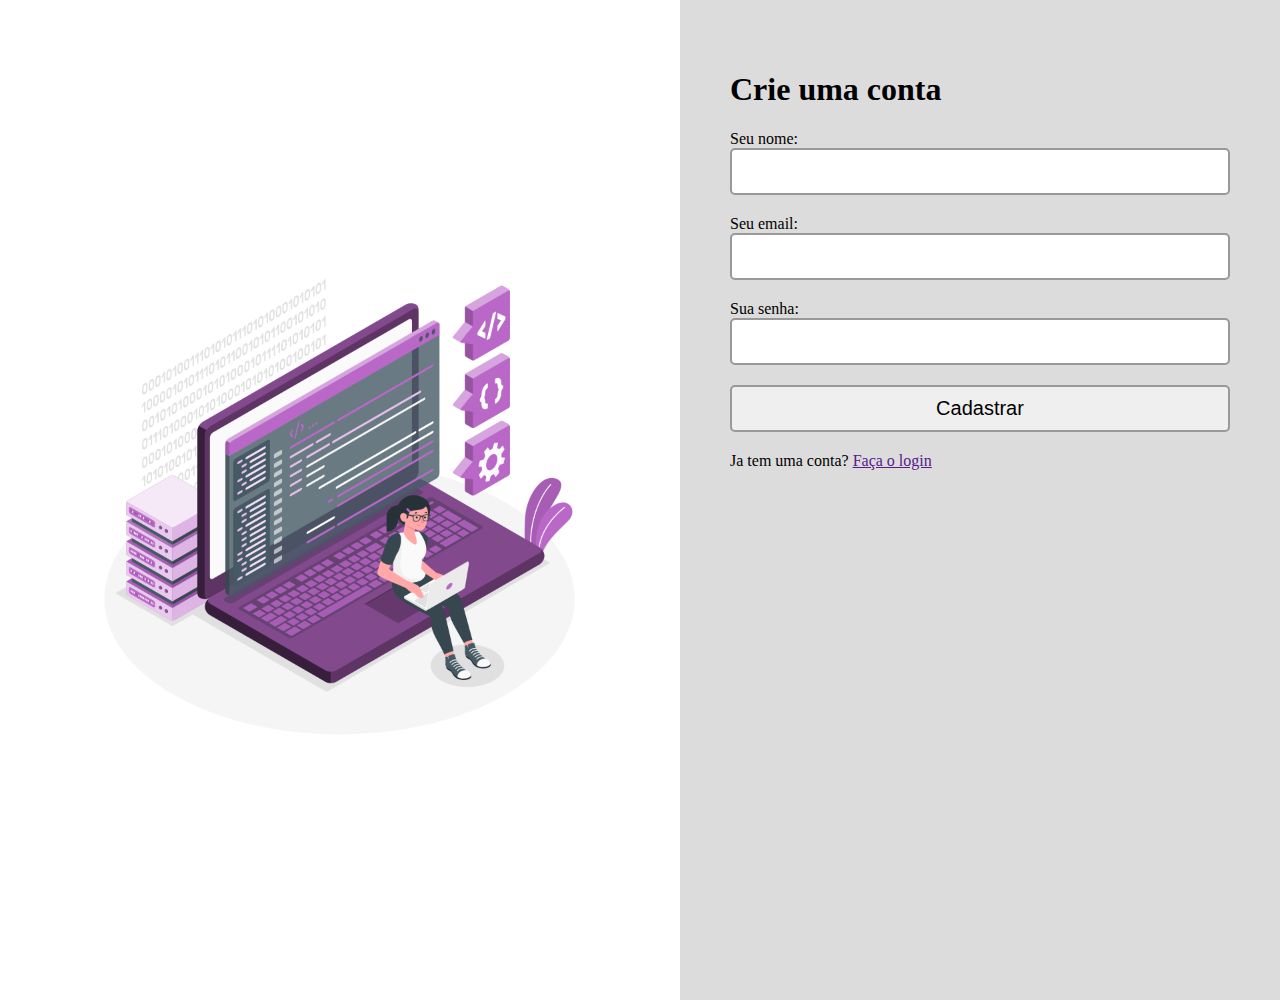
<file: form/index.html>
<!DOCTYPE html>
<html lang="pt-BR">
<head>
    <meta charset="UTF-8">
    <meta http-equiv="X-UA-Compatible" content="IE=edge">
    <meta name="viewport" content="width=device-width, initial-scale=1.0">
    <title>Validador de Formulário</title>
    <link rel="stylesheet" href="style.css">
</head>
<body>
    <div class="screen">
        <div class="leftSide">
            <img src="images/1.png" alt="">
        </div>
        <div class="rightSide">
            <h1>Crie uma conta</h1>

            <form method="POST" action="cadastro.php" class="b7validator">
                <label>
                    Seu nome:<br/>
                    <input type="text" name="name" data-rules="required|min=2" />
                </label>
                <label>
                    Seu email:<br/>
                    <input type="text" name="email" data-rules="required|email" />
                </label>
                <label>
                    Sua senha:<br/>
                    <input type="password" name="password" data-rules="required|min=4" />
                </label>
                <label>
                    <input type="submit" value="Cadastrar" />
                </label>
            </form>
            <div>
                Ja tem uma conta? <a href="">Faça o login</a>
            </div>
        </div>
    </div>

    <script src="script.js"></script>
</body>
</html>
</file>
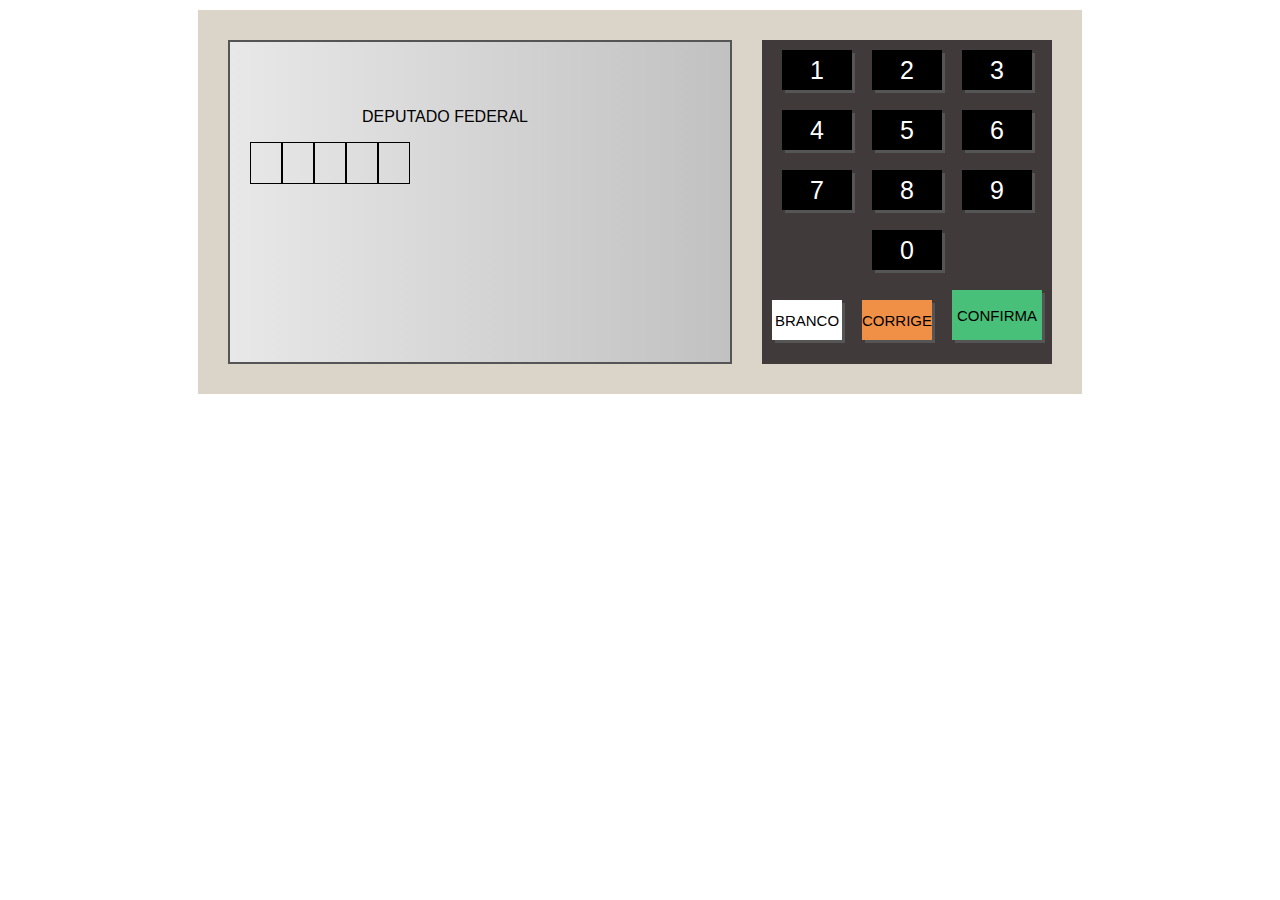
<file: Urna/index.html>
<!DOCTYPE html>
<html lang="pt-BR">
<head>
    <meta charset="UTF-8">
    <meta http-equiv="X-UA-Compatible" content="IE=edge">
    <meta name="viewport" content="width=device-width, initial-scale=1.0">
    <title>Urna Eletrônica</title>
    <link rel="stylesheet" href="style.css">
    <link rel="shortcut icon" href="/images/favicon.ico" type="image/x-icon">
</head>
<body>
    <div class="urna">
        <div class="tela">
            <div class="d-1">
                <div class="d-1-left">
                    <div class="d-1-1">
                        <span>SEU VOTO PARA</span>
                    </div>
                    <div class='d-1-2'>
                        <span>PRESIDENTE</span>
                    </div>
                    <div class="d-1-3">
                        <div class="numero pisca"></div>
                        <div class="numero"></div>
                    </div>
                    <div class="d-1-4">
                        Nome: FULANO DE TAL<br/>
                        Partido: QQQ<br/>
                        Vice-Presidente: BELTRANO<br/>
                    </div>

                </div>
                <div class="d-1-right">
                    <div class="d-1-image">
                        <img src="images/lula.png" alt="">
                        Presidente
                    </div>
                    <div class="d-1-image small">
                        <img src="images/Geraldo.png" alt="">
                        Vice
                    </div>

                </div>

            </div>
            <div class="d-2">
                Aperte a tela:<br>
                CONFIRMA para CONFIRMAR este voto<br/>
                CORRIGE para REINICIAR  este votobr


            </div>



        </div>
        <div class="teclado">
            <div class="teclado-linha">
                <div class="teclado-botao" onclick="clicou('1')">1</div>
                <div class="teclado-botao" onclick="clicou('2')">2</div>
                <div class="teclado-botao" onclick="clicou('3')">3</div>
            </div>           
            <div class="teclado-linha">
                <div class="teclado-botao" onclick="clicou('4')">4</div>
                <div class="teclado-botao" onclick="clicou('5')">5</div>
                <div class="teclado-botao" onclick="clicou('6')">6</div>
            </div> 
            <div class="teclado-linha">
                <div class="teclado-botao" onclick="clicou('7')">7</div>
                <div class="teclado-botao" onclick="clicou('8')">8</div>
                <div class="teclado-botao" onclick="clicou('9')">9</div>
            </div>  
            <div class="teclado-linha">
                <div class="teclado-botao" onclick="clicou('0')">0</div>                
            </div> 
            <div class="teclado-linha">
                <div class="teclado-botao botao-branco" onclick="branco()">BRANCO</div>
                <div class="teclado-botao botao-corrige" onclick="corrige()">CORRIGE</div>
                <div class="teclado-botao botao-confirma" onclick="confirma()">CONFIRMA</div>
            </div> 
        </div>

    </div>

    <script src="etapas.js"></script>
    <script src="script.js"></script>    
</body>
</html>
</file>
<file: form/style.css>
* {
    box-sizing: border-box;
}

body{
    margin: 0;
}

.screen{
    display: flex;
    height: 100vw;
    max-height: 1000px;
}

.leftSide{
    flex: 1;
    display: flex;
    justify-content: center;
    align-items: center;
}

.leftSide img{
    max-width: 500px;
    height: auto;
}

.rightSide{
    width: 600px;
    background-color: rgb(221, 220, 220);
    padding: 50px;
}

.rightSide label{
    display: block;
    margin-bottom: 20px;    
}

.rightSide input{
    width: 100%;
    border: 2px solid #999;
    border-radius: 5px;
    padding: 10px;
    font-size: 20px;
    outline: 0;
}
.error{
    font-size: 15px;
    background-color: #FF0000;
     color: #FFF;
    padding: 4px;
    border-radius: 5px;
}
</file>
<file: Urna/style.css>
@keyframes pisca {
    0%{opacity: 0.2;}
    50%{opacity: 1;}
    100%{opacity: 0.2;}
}

body{
    margin: 0;
    padding-top: 10px;
    display: flex;
    justify-content: center;
    align-items: center;
    font-family: Arial, Helvetica, sans-serif;
}

.urna{
    background-color: #dbd5c9;
    padding: 30px; 
    display: flex;   
}

.tela{
    width: 500px;
    height: 320px;
    background: linear-gradient(to right, #E8E8E8, #C1C1C1);
    border: 2px solid #555;
    display: flex;
    flex-direction: column;
   
}

.teclado{
    background-color:#403A3A;
    margin-left: 30px;
}
.teclado-linha{
    display: flex;
    justify-content: center;
    align-items: flex-end;
}

.teclado-botao{
    width: 70px;
    height: 40px;
    background-color:#000;
    color: #FFF;
    font-size: 25px;
    display: flex;
    justify-content: center;
    align-items: center;
    margin: 10px;
    cursor: pointer;
    box-shadow: 3px 3px 0px #555;
}

.botao-branco{
    background-color: #FFF;
    color: #000;
    font-size: 15px;
}

.botao-corrige{
    background-color: #F09046;
    color: #000;
    font-size: 15px;
}

.botao-confirma{
    background-color: #48C079;
    color: #000;
    font-size: 15px;
    width: 90px;
    height: 50px;
}

.d-1{
    flex: 1;
    display: flex;
}

.d-1-left{
    flex: 1;
    display: flex;
    flex-direction: column;
    padding-left: 20px;
}


.d-1-1{
    height: 50px;   
    display: flex;
    align-items: center;
}

.d-1-2{
    height: 50px;
    display: flex;
    align-items: center;
    justify-content: center;
}

.d-1-3{
    height: 50px;   

}

.numero{
    display: inline-block;
    width: 30px;
    height: 40px;
    border: 1px solid #000;   
    text-align: center;
    line-height: 40px;
    font-size: 25px;
}

.pisca{
    animation-name: pisca;
    animation-duration: 1s;
    animation-iteration-count: infinite;

}
.d-1-4{
    flex: 1;

    line-height: 30px;

}
.d-1-right{
    width: 90px;
    display: flex;
    flex-direction: column;
   align-items: flex-end;
}

.d-1-image{
    border: 1px solid #000;
    background-color: #FFF;
    text-align: center;
    font-size: 14px;
}

.d-1-image img{
    width: 100%;
}

.d-1-image.small{
    width: 80%;
    font-size: 13px;
}
.d-2{
    height: 50px;
    font-size: 14px;
    border-top: 2px solid #000;
    padding-left: 10px;
}

.aviso-grande{
    font-size: 40px;
    font-weight: bold;
}

.aviso-gigante{
    font-size: 70px;
    font-weight: bold;
    flex: 1;
    display: flex;
    justify-content: center;
    align-items: center;
}
</file>
